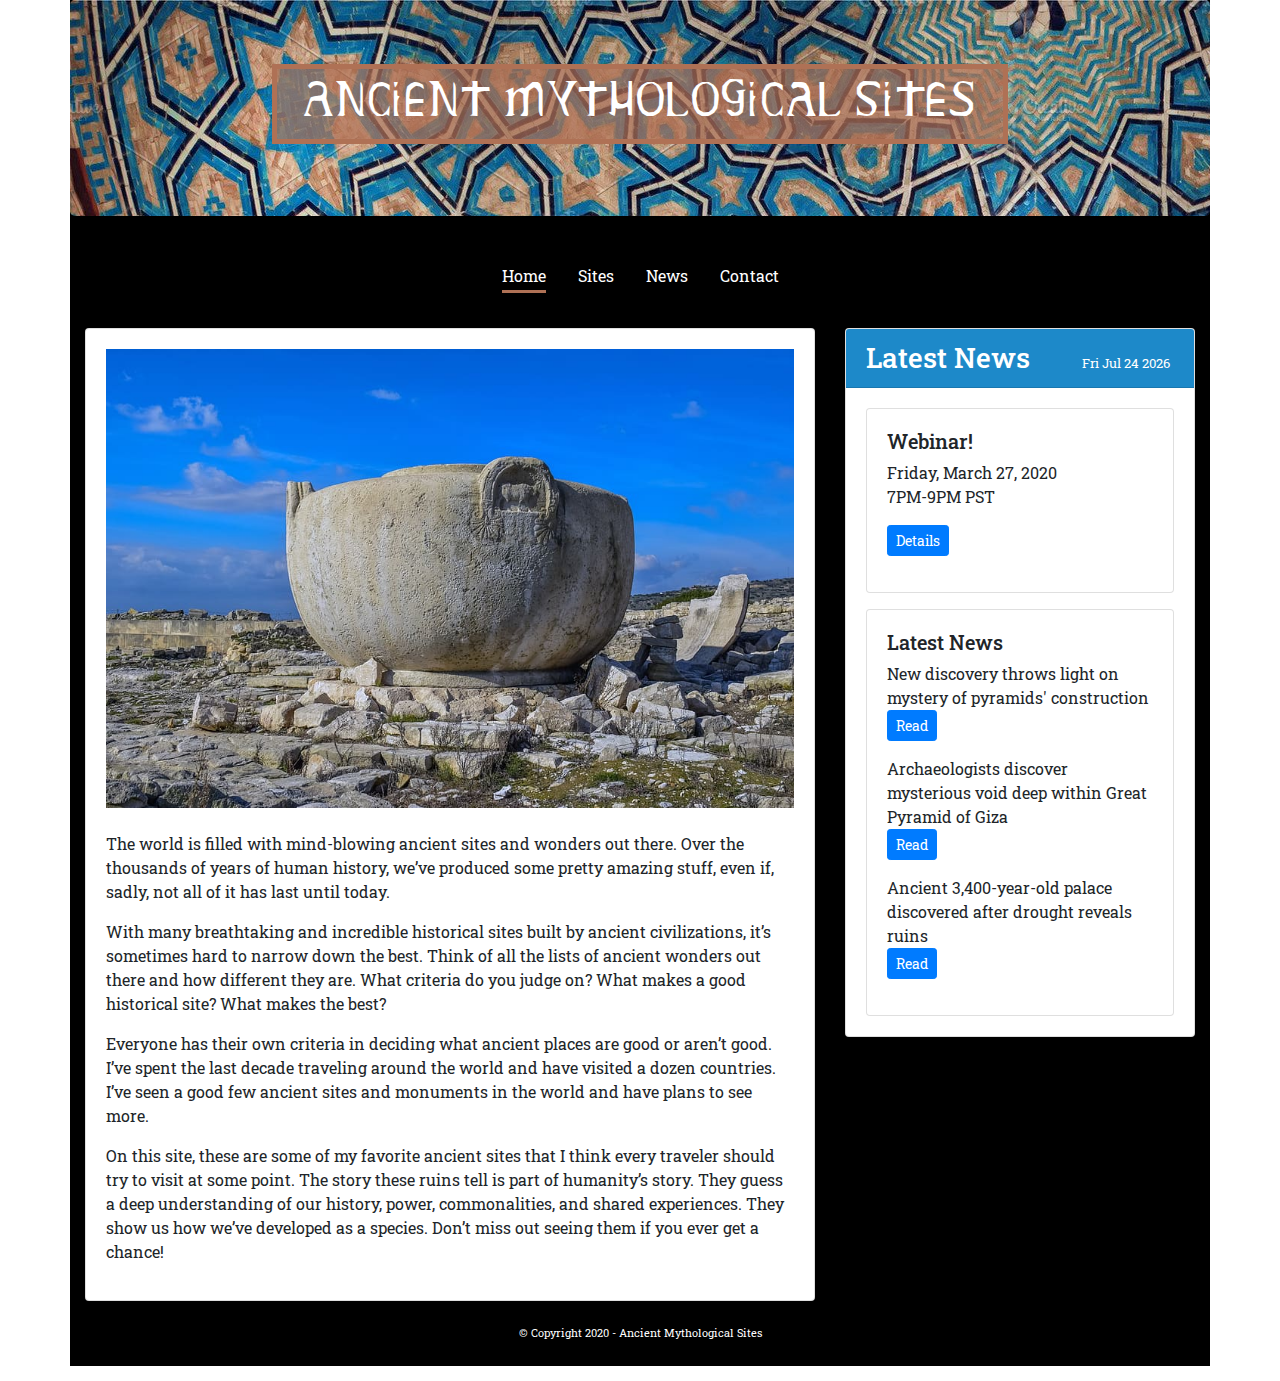
<file: index.html>
<!doctype html>
<html lang="en">
<head>
<!-- Required meta tags -->
<meta charset="utf-8">
<meta name="viewport" content="width=device-width, initial-scale=1, shrink-to-fit=no">

<!-- Bootstrap CSS -->
<link rel="stylesheet" href="https://stackpath.bootstrapcdn.com/bootstrap/4.4.1/css/bootstrap.min.css" integrity="sha384-Vkoo8x4CGsO3+Hhxv8T/Q5PaXtkKtu6ug5TOeNV6gBiFeWPGFN9MuhOf23Q9Ifjh" crossorigin="anonymous">
<link href="https://fonts.googleapis.com/css?family=Roboto|Roboto+Slab&display=swap" rel="stylesheet">
<link href="css/style.css" rel="stylesheet" type="text/css">
<title>Ancient Mythological Sites!</title>
</head>
<body id="home" onLoad="getUpdates()">


<header>
	<div class="container">
		<div class="row">
			<div class="col text-center jumbotron text-white">
			  <h3>Ancient Mythological Sites</h3>
			</div>
		</div>
	</div>
</header>

	
<!--<nav>
	<div class="container">
		<div class="row">
			<div class="col">
				<ul class="nav pb-4 justify-content-center">
					<li class="nav-item nav-link mx-2">
						<a class="text-white active" href="#">Home</a>
					</li>
					<li class="nav-item nav-link mx-2">
						<a class="text-white" href="sites.html">Sites</a>
					</li>
					<li class="nav-item nav-link mx-2">
						<a class="text-white" href="news.html">News</a>
					</li>
					<li class="nav-item nav-link mx-2">
						<a class="text-white" href="contact.html">Contact</a>
					</li>
				</ul>
			</div>
		</div>
	</div>
</nav>-->
	
<nav class="container navbar navbar-expand-md navbar-dark">
  <!-- Brand -->
  <!--<a class="navbar-brand" href="#">Navbar</a>-->

  <!-- Toggler/collapsibe Button -->
  <button style="background-color: rgba(175,113,85,1.00)" class="navbar-toggler mb-4" type="button" data-toggle="collapse" data-target="#collapsibleNavbar">
    <span class="navbar-toggler-icon"></span>
  </button>

  <!-- Navbar links -->
  <div class="nav justify-content-center pb-4 collapse navbar-collapse" id="collapsibleNavbar">
    <ul class="navbar-nav">
      	<li class="nav-item nav-link mx-2">
			<a class="text-white active" href="#">Home</a>
		</li>
		<li class="nav-item nav-link mx-2">
			<a class="text-white" href="sites.html">Sites</a>
		</li>
		<li class="nav-item nav-link mx-2">
			<a class="text-white" href="news.html">News</a>
		</li>
		<li class="nav-item nav-link mx-2">
			<a class="text-white" href="contact.html">Contact</a>
		</li>
    </ul>
  </div>
</nav>
	
	
<main>
	<div class="container">
		<div class="row">
			<div class="col col-lg-8">
				<div class="card">
					<div class="card-body">
						<img src="assets/pics/amathus-crater.jpg" class="img-fluid mb-4" alt="Amathus Crater">
						<p>
						The world is filled with mind-blowing ancient sites and wonders out there. Over the thousands of years of human history, we’ve produced some pretty amazing stuff, even if, sadly, not all of it has last until today.
						</p>
						<p>
						With many breathtaking and incredible historical sites built by ancient civilizations, it’s sometimes hard to narrow down the best. Think of all the lists of ancient wonders out there and how different they are. What criteria do you judge on? What makes a good historical site? What makes the best?
						</p>
						<p>
						Everyone has their own criteria in deciding what ancient places are good or aren’t good. I’ve spent the last decade traveling around the world and have visited a dozen countries. I’ve seen a good few ancient sites and monuments in the world and have plans to see more.
						</p>
						<p>
						On this site, these are some of my favorite ancient sites that I think every traveler should try to visit at some point. The story these ruins tell is part of humanity’s story. They guess a deep understanding of our history, power, commonalities, and shared experiences. They show us how we’ve developed as a species. Don’t miss out seeing them if you ever get a chance!
						</p>
					</div>
				</div>
			</div>
			<div class="col col-lg-4 mt-4 mt-md-0">
				<div class="card">
					<div class="card-header">
						<h3 class="d-inline">Latest News</h3>
						<span id="currentDate" class="ml-5"></span>
					</div>
					<div class="card-body">
						<div id="webinar" class="card card-body">
							<h5 id="web-title"></h5>
							<p>
								<span id="web-date"></span><br>
								<span id="web-time"></span>
							</p>
							<p>
								<a href="news.html#webcard" role="button" class="btn btn-sm btn-primary">Details</a>
							</p>
						</div>
						<div id="newshead" class="card card-body mt-3">
							<h5 id="news-title"></h5>
							<p>
							<span id="heading1"></span><br>
							<span><a href="news.html#heading1" role="button" class="btn btn-sm btn-primary">Read</a></span>
							</p>
							
							<p>
							<span id="heading2"></span><br>
							<span><a href="news.html#heading2" role="button" class="btn btn-sm btn-primary">Read</a></span>
							</p>
							
							<p>
							<span id="heading3"></span><br>
							<span><a href="news.html#heading3" role="button" class="btn btn-sm btn-primary">Read</a></span>
							</p>

						</div>
					</div>
				</div>
			</div>
		</div>
	</div>
</main>
	
<footer>
	<div class="container">
		<div class="row">
			<div class="col text-white text-center my-4">
				&copy; Copyright 2020 - Ancient Mythological Sites
			</div>
		</div>
	</div>
</footer>
	
<!-- Custom Javascript -->
<script src="js/news.json"></script>
<script src="js/script.js"></script>

<!-- Optional JavaScript -->
<!-- jQuery first, then Popper.js, then Bootstrap JS -->
<script src="https://code.jquery.com/jquery-3.4.1.slim.min.js" integrity="sha384-J6qa4849blE2+poT4WnyKhv5vZF5SrPo0iEjwBvKU7imGFAV0wwj1yYfoRSJoZ+n" crossorigin="anonymous"></script>
<script src="https://cdn.jsdelivr.net/npm/popper.js@1.16.0/dist/umd/popper.min.js" integrity="sha384-Q6E9RHvbIyZFJoft+2mJbHaEWldlvI9IOYy5n3zV9zzTtmI3UksdQRVvoxMfooAo" crossorigin="anonymous"></script>
<script src="https://stackpath.bootstrapcdn.com/bootstrap/4.4.1/js/bootstrap.min.js" integrity="sha384-wfSDF2E50Y2D1uUdj0O3uMBJnjuUD4Ih7YwaYd1iqfktj0Uod8GCExl3Og8ifwB6" crossorigin="anonymous"></script>
  </body>
</html>
</file>
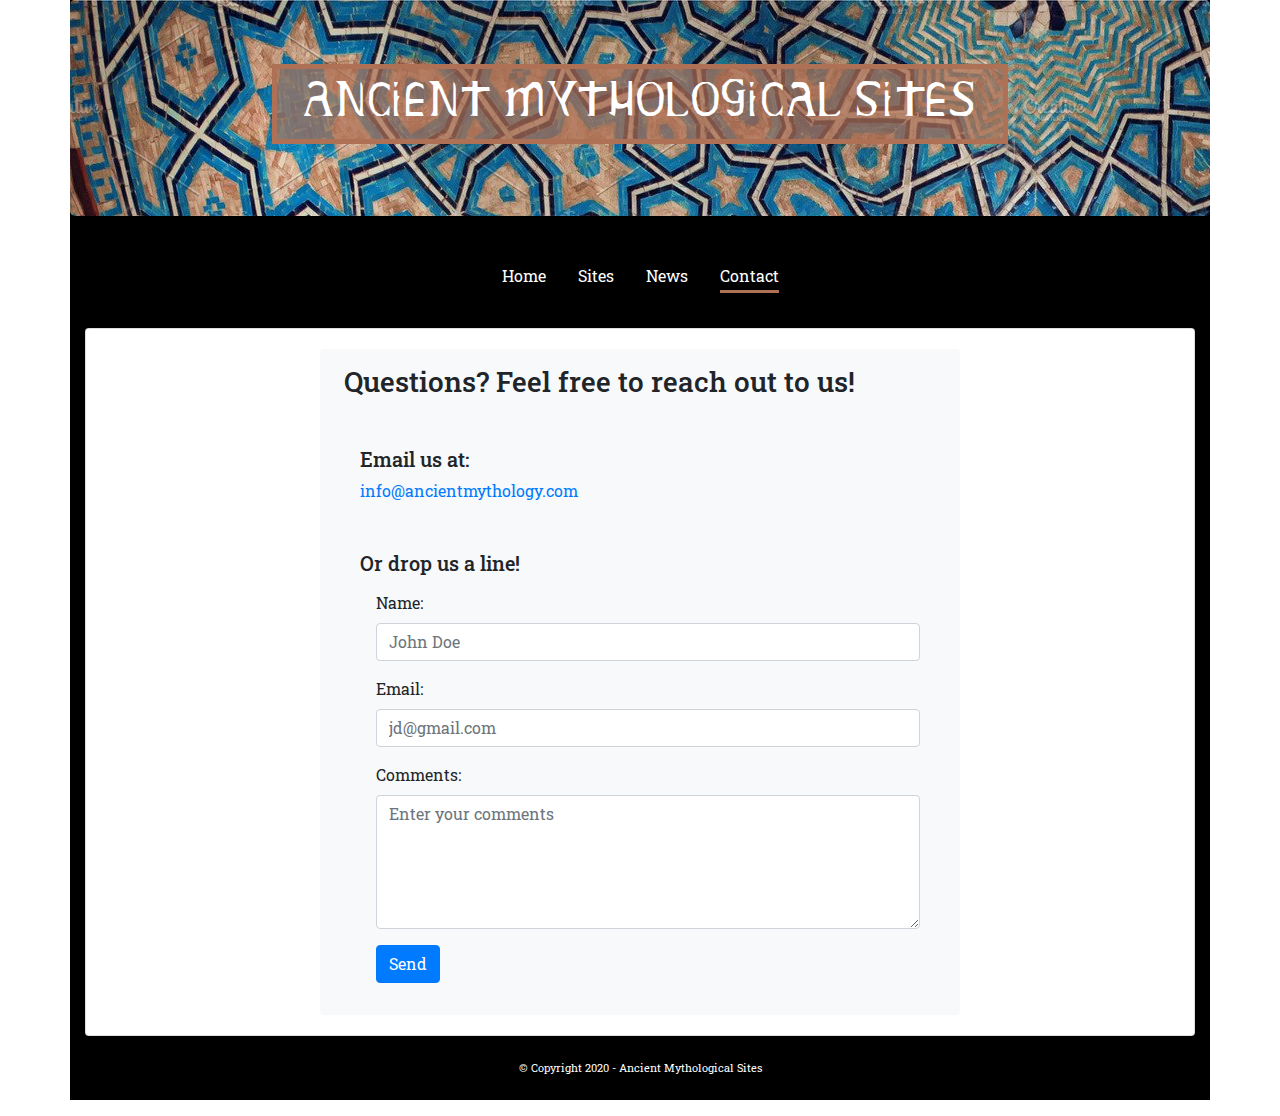
<file: contact.html>
<!doctype html>
<html lang="en">
<head>
<!-- Required meta tags -->
<meta charset="utf-8">
<meta name="viewport" content="width=device-width, initial-scale=1, shrink-to-fit=no">

<!-- Bootstrap CSS -->
<link rel="stylesheet" href="https://stackpath.bootstrapcdn.com/bootstrap/4.4.1/css/bootstrap.min.css" integrity="sha384-Vkoo8x4CGsO3+Hhxv8T/Q5PaXtkKtu6ug5TOeNV6gBiFeWPGFN9MuhOf23Q9Ifjh" crossorigin="anonymous">
<link href="https://fonts.googleapis.com/css?family=Roboto|Roboto+Slab&display=swap" rel="stylesheet">
<link href="css/style.css" rel="stylesheet" type="text/css">
<title>Ancient Mythological Sites!</title>
<script src="js/json.js"></script>
</head>
<body id="contact">


<header>
	<div class="container">
		<div class="row">
			<div class="col text-center jumbotron text-white">
			  <h3>Ancient Mythological Sites</h3>
			</div>
		</div>
	</div>
</header>

	
<!--<nav>
	<div class="container">
		<div class="row">
			<div class="col">
				<ul class="nav pb-4 justify-content-center">
					<li class="nav-item nav-link mx-2">
						<a class="text-white" href="index.html">Home</a>
					</li>
					<li class="nav-item nav-link mx-2">
						<a class="text-white active" href="#">Sites</a>
					</li>
					<li class="nav-item nav-link mx-2">
						<a class="text-white" href="news.html">News</a>
					</li>
					<li class="nav-item nav-link mx-2">
						<a class="text-white" href="contact.html">Contact</a>
					</li>
				</ul>
			</div>
		</div>
	</div>
</nav>-->
	
	
<nav class="container navbar navbar-expand-md navbar-dark">
  <!-- Brand -->
  <!--<a class="navbar-brand" href="#">Navbar</a>-->

  <!-- Toggler/collapsibe Button -->
  <button style="background-color: rgba(175,113,85,1.00)" class="navbar-toggler mb-4" type="button" data-toggle="collapse" data-target="#collapsibleNavbar">
    <span class="navbar-toggler-icon"></span>
  </button>

  <!-- Navbar links -->
  <div class="nav justify-content-center pb-4 collapse navbar-collapse" id="collapsibleNavbar">
    <ul class="navbar-nav">
      	<li class="nav-item nav-link mx-2">
			<a class="text-white" href="index.html">Home</a>
		</li>
   		<li class="nav-item nav-link mx-2">
			<a class="text-white" href="sites.html">Sites</a>
		</li>
      	<li class="nav-item nav-link mx-2">
			<a class="text-white" href="news.html">News</a>
		</li>
		<li class="nav-item nav-link mx-2">
			<a class="text-white active" href="#">Contact</a>
		</li>
    </ul>
  </div>
</nav>

	
	
<main>
	<div class="container">
		<div class="row">
			<div class="col">
				<div class="card">
					<div class="card-body">
						<div class="formwrap rounded bg-light mx-auto py-3 px-4">
							<h3>Questions? Feel free to reach out to us!</h3>
							<div class="my-5 ml-3">
								<h5>Email us at:</h5>
								<a href="mailto:info@ancientmythology.com">info@ancientmythology.com</a>
							</div>

							<form action="" class="ml-3">
								<h5>Or drop us a line!</h5>
								<div class="form-group">
								<label>Name:</label>
								<input type="text" name="name" id="name" class="d-block form-control" placeholder="John Doe">
								</div>
								<div class="form-group">
								<label>Email:</label>
								<input type="email" name="email" id="email" class="d-block form-control" placeholder="jd@gmail.com">
								</div>
								<div class="form-group">
								<label>Comments:</label>
								<textarea rows="5" class="d-block form-control" placeholder="Enter your comments"></textarea>
								</div>
								<div class="mr-4">
								<input type="submit" value="Send" class="btn btn-primary">
								</div>
							</form>
						</div>
					</div>
				</div>
			</div>
		</div>
	</div>
</main>
	
<footer>
	<div class="container">
		<div class="row">
			<div class="col text-white text-center my-4">
				&copy; Copyright 2020 - Ancient Mythological Sites
			</div>
		</div>
	</div>
</footer>


<!-- Optional JavaScript -->
<!-- jQuery first, then Popper.js, then Bootstrap JS -->
<script src="https://code.jquery.com/jquery-3.4.1.slim.min.js" integrity="sha384-J6qa4849blE2+poT4WnyKhv5vZF5SrPo0iEjwBvKU7imGFAV0wwj1yYfoRSJoZ+n" crossorigin="anonymous"></script>
<script src="https://cdn.jsdelivr.net/npm/popper.js@1.16.0/dist/umd/popper.min.js" integrity="sha384-Q6E9RHvbIyZFJoft+2mJbHaEWldlvI9IOYy5n3zV9zzTtmI3UksdQRVvoxMfooAo" crossorigin="anonymous"></script>
<script src="https://stackpath.bootstrapcdn.com/bootstrap/4.4.1/js/bootstrap.min.js" integrity="sha384-wfSDF2E50Y2D1uUdj0O3uMBJnjuUD4Ih7YwaYd1iqfktj0Uod8GCExl3Og8ifwB6" crossorigin="anonymous"></script>
  </body>
</html>
</file>
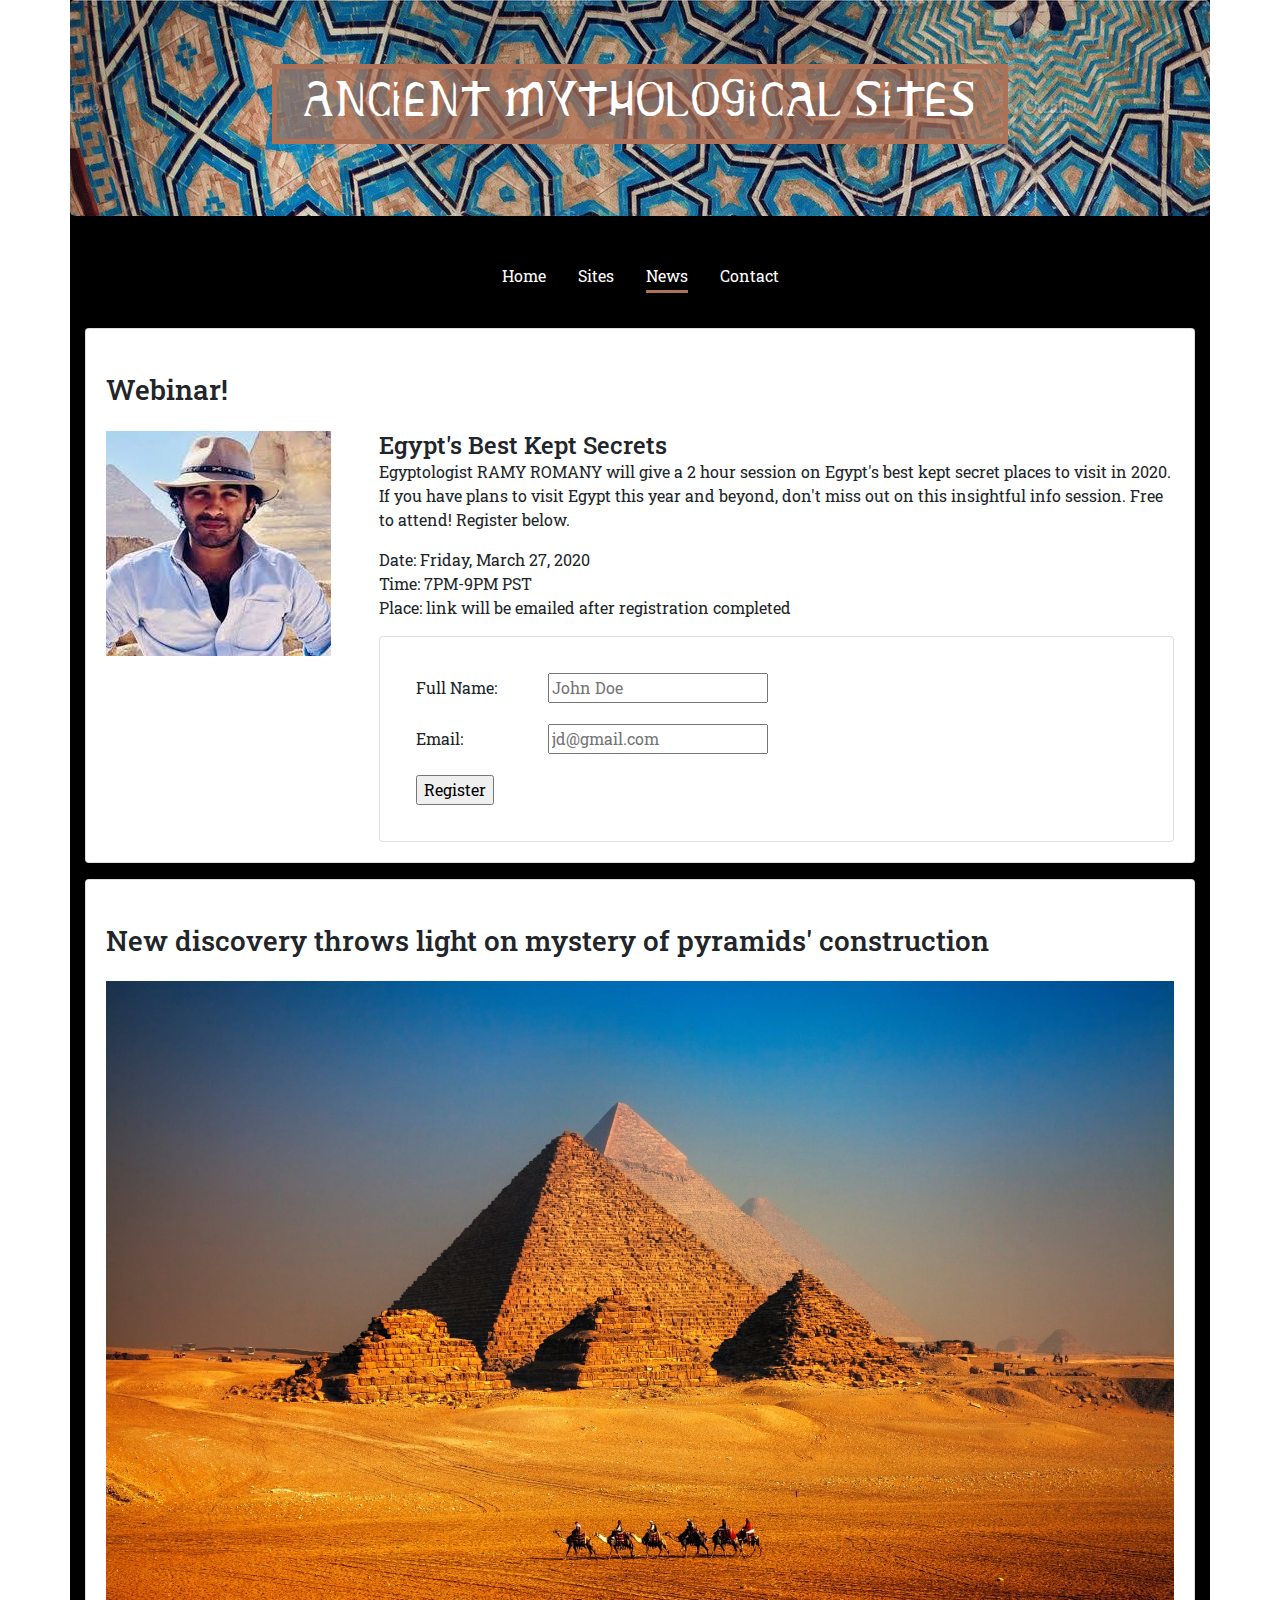
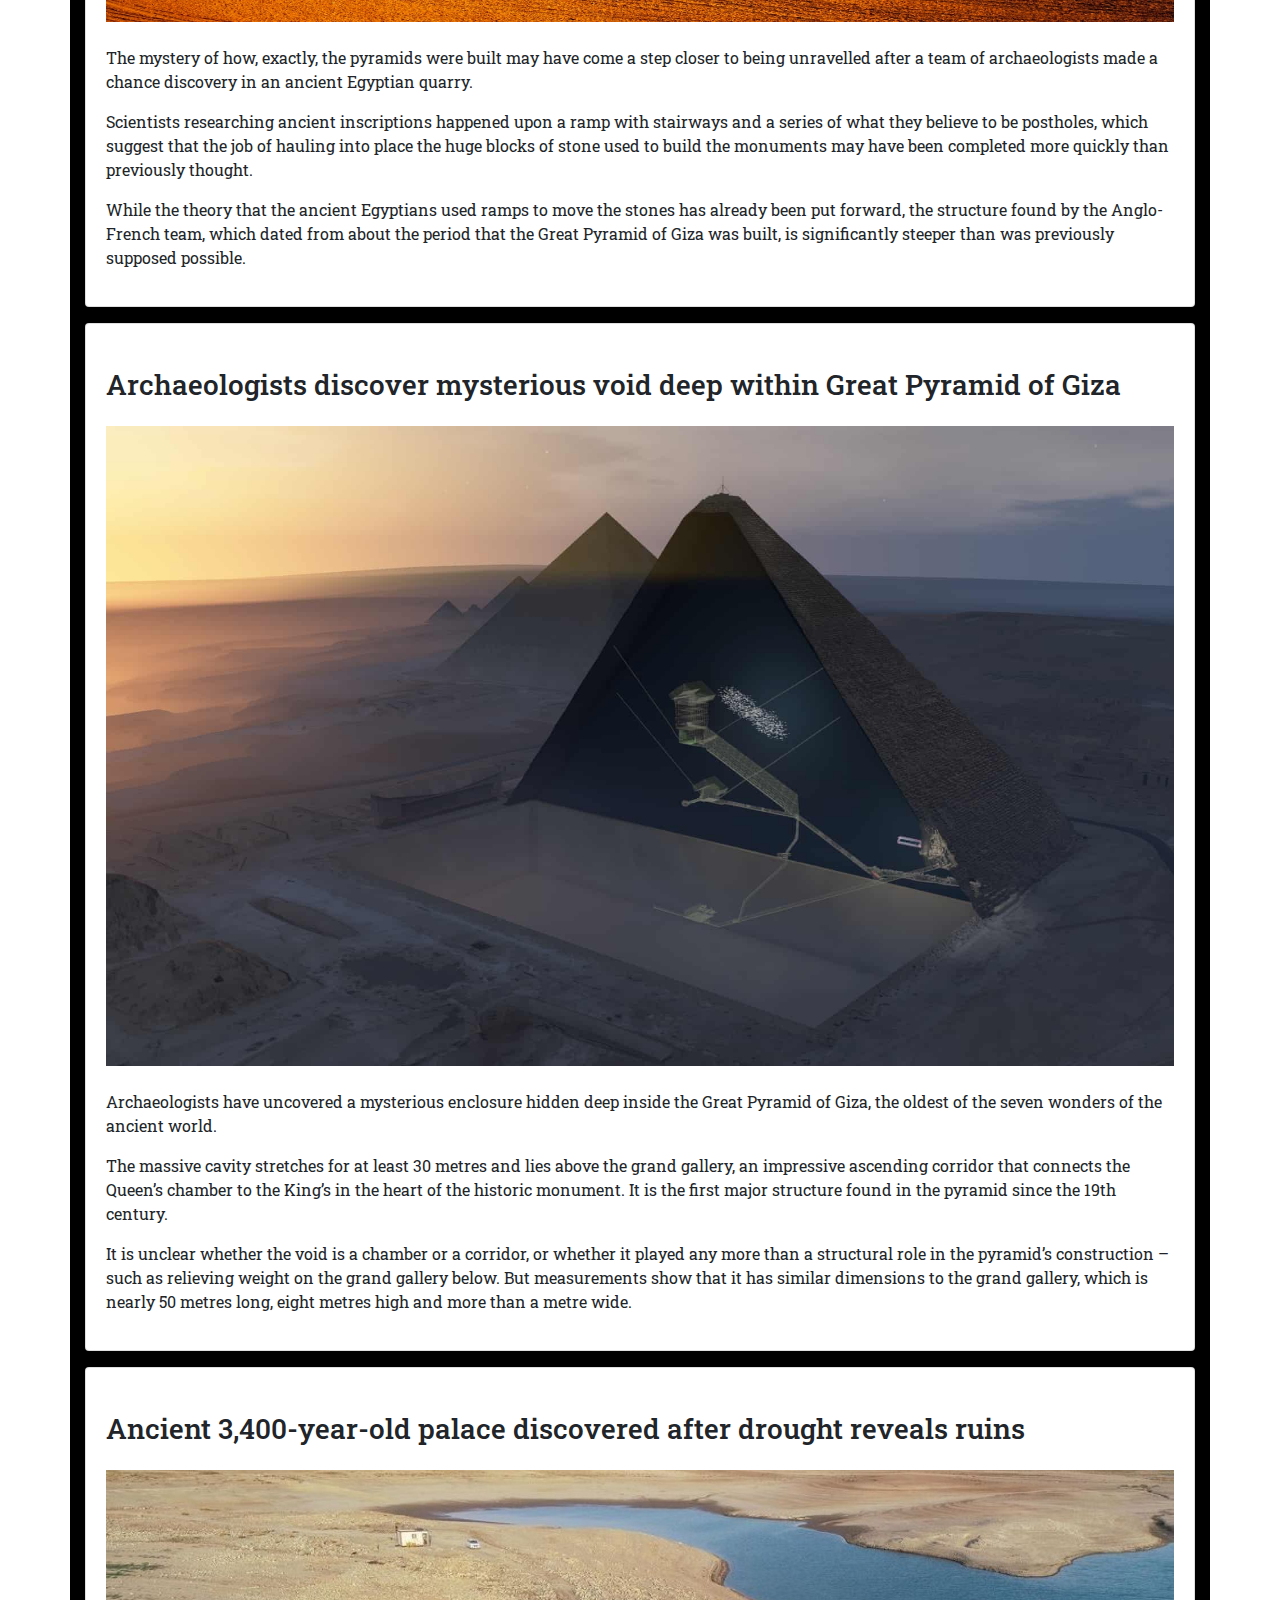
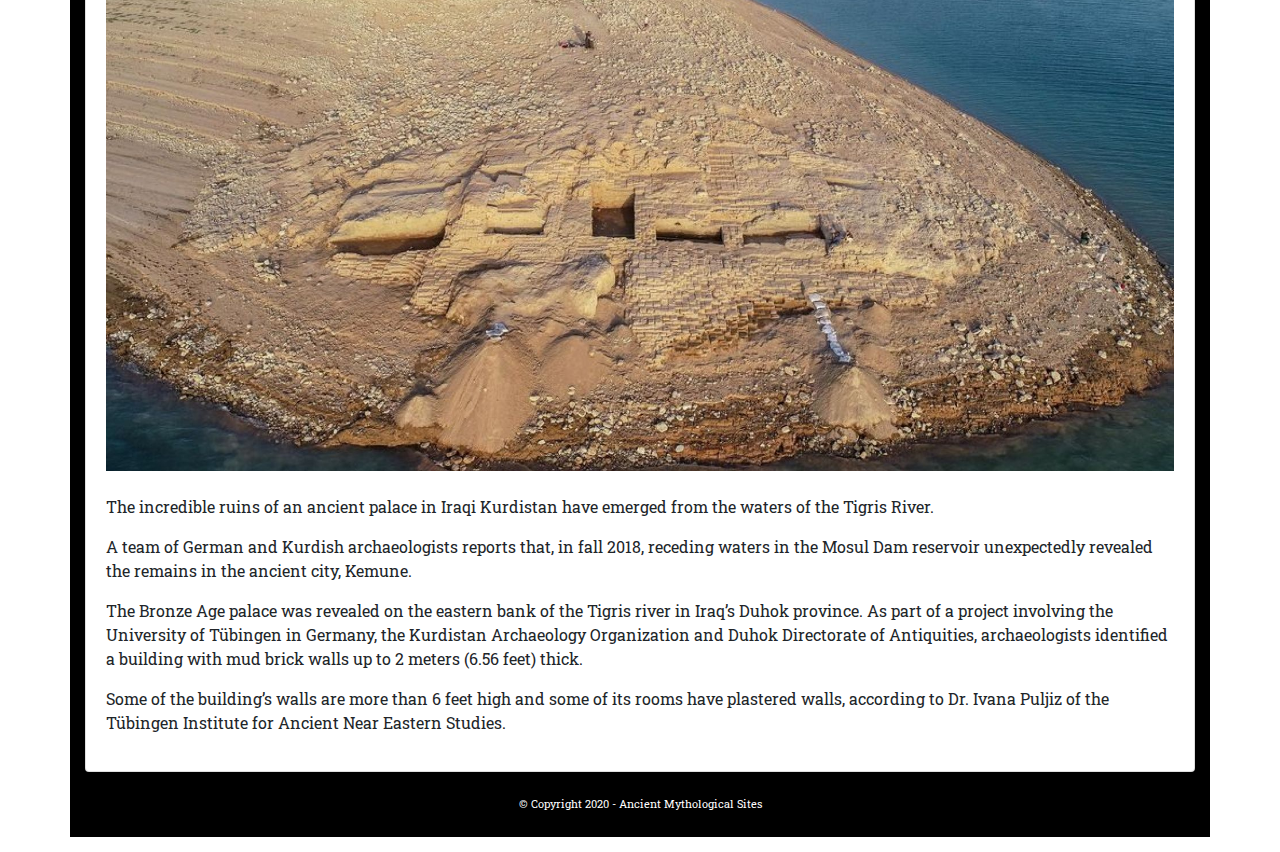
<file: news.html>
<!doctype html>
<html lang="en">
<head>
<!-- Required meta tags -->
<meta charset="utf-8">
<meta name="viewport" content="width=device-width, initial-scale=1, shrink-to-fit=no">

<!-- Bootstrap CSS -->
<link rel="stylesheet" href="https://stackpath.bootstrapcdn.com/bootstrap/4.4.1/css/bootstrap.min.css" integrity="sha384-Vkoo8x4CGsO3+Hhxv8T/Q5PaXtkKtu6ug5TOeNV6gBiFeWPGFN9MuhOf23Q9Ifjh" crossorigin="anonymous">
<link href="https://fonts.googleapis.com/css?family=Roboto|Roboto+Slab&display=swap" rel="stylesheet">
<link href="css/style.css" rel="stylesheet" type="text/css">
<title>Ancient Mythological Sites!</title>
</head>
<body id="news" onLoad="getNews()">


<header>
	<div class="container">
		<div class="row">
			<div class="col text-center jumbotron text-white">
			  	<h3 class="d-none d-md-block">Ancient Mythological Sites</h3>
				<h5 class="d-block d-md-none">Ancient Mythological Sites</h5>
			</div>
		</div>
	</div>
</header>

	
<!--<nav>
	<div class="container">
		<div class="row">
			<div class="col">
				<ul class="nav pb-4 justify-content-center">
					<li class="nav-item nav-link mx-2">
						<a class="text-white" href="index.html">Home</a>
					</li>
					<li class="nav-item nav-link mx-2">
						<a class="text-white" href="sites.html">Sites</a>
					</li>
					<li class="nav-item nav-link mx-2">
						<a class="text-white active" href="#">News</a>
					</li>
					<li class="nav-item nav-link mx-2">
						<a class="text-white" href="contact.html">Contact</a>
					</li>
				</ul>
			</div>
		</div>
	</div>
</nav>-->
	
<nav class="container navbar navbar-expand-md navbar-dark">
  <!-- Brand -->
  <!--<a class="navbar-brand" href="#">Navbar</a>-->

  <!-- Toggler/collapsibe Button -->
  <button style="background-color: rgba(175,113,85,1.00)" class="navbar-toggler mb-4" type="button" data-toggle="collapse" data-target="#collapsibleNavbar">
    <span class="navbar-toggler-icon"></span>
  </button>

  <!-- Navbar links -->
  <div class="nav justify-content-center pb-4 collapse navbar-collapse" id="collapsibleNavbar">
    <ul class="navbar-nav">
      	<li class="nav-item nav-link mx-2">
			<a class="text-white" href="index.html">Home</a>
		</li>
		<li class="nav-item nav-link mx-2">
			<a class="text-white" href="sites.html">Sites</a>
		</li>
		<li class="nav-item nav-link mx-2">
			<a class="text-white active" href="#">News</a>
		</li>
		<li class="nav-item nav-link mx-2">
			<a class="text-white" href="contact.html">Contact</a>
		</li>
    </ul>
  </div>
</nav>
	
	
<main>
	<div class="container">
		<div class="row mb-3">
			<div class="col">
				<div class="card">
					<div id="webcard" class="card-body">
						<h3 id="web-title" class="my-4"></h3>
						<div class="webinar">
							<div class="float-lg-left mr-lg-5">
								<img id="web-image">
							</div>
							<div class="mt-4 mt-lg-0">
								<p>
									<span id="desc-title" class="h4"></span><br>
									<span id="desc-para"></span>
								</p>
								<p>
									<ul class="list-unstyled">
									<li>Date: <span id="web-date"></span></li>
									<li>Time: <span id="web-time"></span></li>
									<li>Place: <span id="web-place"></span></li>
									</ul>
								</p>
								<div class="card mx-auto">
									<form action="" class="card-body">
										<div>
										<label>Full Name:</label>
										<input type="text" name="name" id="name" placeholder="John Doe">
										</div>
										<div>
										<label>Email:</label>
										<input type="email" name="email" id="email" placeholder="jd@gmail.com">
										</div>
										<div class="mr-4">
										<input type="submit" value="Register">
										</div>
									</form>
								</div>
							</div>
						</div>
					</div>
				</div>
			</div>
		</div>
		<div class="row mb-3">
			<div class="col">
				<div class="card">
					<div class="card-body">
						<h3 id="heading1" class="my-4"></h3>
						<img id="news1-image">
						<p id="p1-1">
						</p>
						<p id="p1-2">
						</p>
						<p id="p1-3">
						</p>
					</div>
				</div>
			</div>
		</div>
		<div class="row mb-3">
			<div class="col">
				<div class="card">
					<div class="card-body">
						<h3 id="heading2" class="my-4"></h3>
						<img id="news2-image">
						<p id="p2-1">
						</p>
						<p id="p2-2">
						</p>
						<p id="p2-3">
						</p>
					</div>
				</div>
			</div>
		</div>
		<div class="row">
			<div class="col">
				<div class="card">
					<div class="card-body">
						<h3 id="heading3" class="my-4"></h3>
						<img id="news3-image">
						<p id="p3-1">
						</p>
						<p id="p3-2">
						</p>
						<p id="p3-3">
						</p>
						<p id="p3-4">
						</p>
					</div>
				</div>
			</div>
		</div>
	</div>
</main>
	
<footer>
	<div class="container">
		<div class="row">
			<div class="col text-white text-center my-4">
				&copy; Copyright 2020 - Ancient Mythological Sites
			</div>
		</div>
	</div>
</footer>
	
<!-- Custom Javascript -->
<script src="js/news.json"></script>
<script src="js/script.js"></script>

<!-- Optional JavaScript -->
<!-- jQuery first, then Popper.js, then Bootstrap JS -->
<script src="https://code.jquery.com/jquery-3.4.1.slim.min.js" integrity="sha384-J6qa4849blE2+poT4WnyKhv5vZF5SrPo0iEjwBvKU7imGFAV0wwj1yYfoRSJoZ+n" crossorigin="anonymous"></script>
<script src="https://cdn.jsdelivr.net/npm/popper.js@1.16.0/dist/umd/popper.min.js" integrity="sha384-Q6E9RHvbIyZFJoft+2mJbHaEWldlvI9IOYy5n3zV9zzTtmI3UksdQRVvoxMfooAo" crossorigin="anonymous"></script>
<script src="https://stackpath.bootstrapcdn.com/bootstrap/4.4.1/js/bootstrap.min.js" integrity="sha384-wfSDF2E50Y2D1uUdj0O3uMBJnjuUD4Ih7YwaYd1iqfktj0Uod8GCExl3Og8ifwB6" crossorigin="anonymous"></script>
  </body>
</html>
</file>
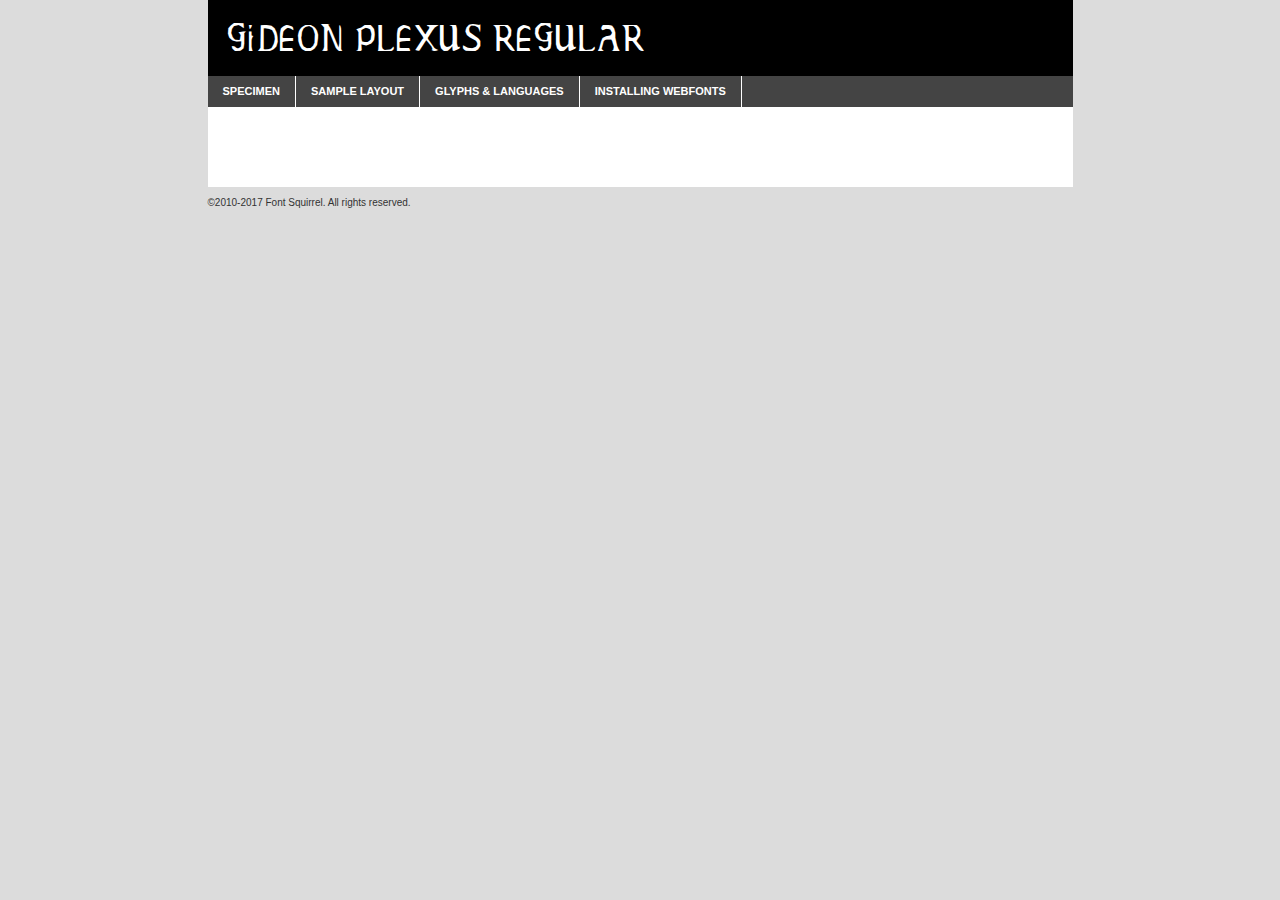
<file: assets/fonts/gideon-plexus/webfontkit/gideon_plexus-demo.html>
<!DOCTYPE html PUBLIC "-//W3C//DTD XHTML 1.0 Transitional//EN"
	"http://www.w3.org/TR/xhtml1/DTD/xhtml1-transitional.dtd">

<html xmlns="http://www.w3.org/1999/xhtml" xml:lang="en" lang="en">
<head>
	<meta http-equiv="Content-Type" content="text/html; charset=utf-8" />
	<script src="http://ajax.googleapis.com/ajax/libs/jquery/1.7.2/jquery.min.js" type="text/javascript" charset="utf-8"></script>
	<script type="text/javascript">
	(function($){$.fn.easyTabs=function(option){var param=jQuery.extend({fadeSpeed:"fast",defaultContent:1,activeClass:'active'},option);$(this).each(function(){var thisId="#"+this.id;if(param.defaultContent==''){param.defaultContent=1;}
	if(typeof param.defaultContent=="number")
	{var defaultTab=$(thisId+" .tabs li:eq("+(param.defaultContent-1)+") a").attr('href').substr(1);}else{var defaultTab=param.defaultContent;}
	$(thisId+" .tabs li a").each(function(){var tabToHide=$(this).attr('href').substr(1);$("#"+tabToHide).addClass('easytabs-tab-content');});hideAll();changeContent(defaultTab);function hideAll(){$(thisId+" .easytabs-tab-content").hide();}
	function changeContent(tabId){hideAll();$(thisId+" .tabs li").removeClass(param.activeClass);$(thisId+" .tabs li a[href=#"+tabId+"]").closest('li').addClass(param.activeClass);if(param.fadeSpeed!="none")
	{$(thisId+" #"+tabId).fadeIn(param.fadeSpeed);}else{$(thisId+" #"+tabId).show();}}
	$(thisId+" .tabs li").click(function(){var tabId=$(this).find('a').attr('href').substr(1);changeContent(tabId);return false;});});}})(jQuery);
	</script>
	<link rel="stylesheet" href="specimen_files/specimen_stylesheet.css" type="text/css" charset="utf-8" />
	<link rel="stylesheet" href="stylesheet.css" type="text/css" charset="utf-8" />

	<style type="text/css">
					body{
				font-family: 'gideon_plexusregular';
							}
		</style>

	<title>Gideon Plexus Regular Specimen</title>
	
	
	<script type="text/javascript" charset="utf-8">
		$(document).ready(function() {
			$('#container').easyTabs({defaultContent:1});
		});
	</script>
</head>

<body>
<div id="container">
	<div id="header">
		Gideon Plexus Regular	</div>
	<ul class="tabs">
		<li><a href="#specimen">Specimen</a></li>
		<li><a href="#layout">Sample Layout</a></li>
				<li><a href="#glyphs">Glyphs &amp; Languages</a></li>
		<li><a href="#installing">Installing Webfonts</a></li>
		
	</ul>
	
	<div id="main_content">

		
			<div id="specimen">
		
				<div class="section">
					<div class="grid12 firstcol">
						<div class="huge">AaBb</div>
					</div>
				</div>
		
				<div class="section">
					<div class="glyph_range">A&#x200B;B&#x200b;C&#x200b;D&#x200b;E&#x200b;F&#x200b;G&#x200b;H&#x200b;I&#x200b;J&#x200b;K&#x200b;L&#x200b;M&#x200b;N&#x200b;O&#x200b;P&#x200b;Q&#x200b;R&#x200b;S&#x200b;T&#x200b;U&#x200b;V&#x200b;W&#x200b;X&#x200b;Y&#x200b;Z&#x200b;a&#x200b;b&#x200b;c&#x200b;d&#x200b;e&#x200b;f&#x200b;g&#x200b;h&#x200b;i&#x200b;j&#x200b;k&#x200b;l&#x200b;m&#x200b;n&#x200b;o&#x200b;p&#x200b;q&#x200b;r&#x200b;s&#x200b;t&#x200b;u&#x200b;v&#x200b;w&#x200b;x&#x200b;y&#x200b;z&#x200b;1&#x200b;2&#x200b;3&#x200b;4&#x200b;5&#x200b;6&#x200b;7&#x200b;8&#x200b;9&#x200b;0&#x200b;&amp;&#x200b;.&#x200b;,&#x200b;?&#x200b;!&#x200b;&#64;&#x200b;(&#x200b;)&#x200b;#&#x200b;$&#x200b;%&#x200b;*&#x200b;+&#x200b;-&#x200b;=&#x200b;:&#x200b;;</div>
				</div>
				<div class="section">
					<div class="grid12 firstcol">
						<table class="sample_table">
							<tr><td>10</td><td class="size10">abcdefghijklmnopqrstuvwxyzABCDEFGHIJKLMNOPQRSTUVWXYZ0123456789abcdefghijklmnopqrstuvwxyzABCDEFGHIJKLMNOPQRSTUVWXYZ0123456789abcdefghijklmnopqrstuvwxyzABCDEFGHIJKLMNOPQRSTUVWXYZ</td></tr>
							<tr><td>11</td><td class="size11">abcdefghijklmnopqrstuvwxyzABCDEFGHIJKLMNOPQRSTUVWXYZ0123456789abcdefghijklmnopqrstuvwxyzABCDEFGHIJKLMNOPQRSTUVWXYZ0123456789abcdefghijklmnopqrstuvwxyzABCDEFGHIJKLMNOPQRSTUVWXYZ</td></tr>
							<tr><td>12</td><td class="size12">abcdefghijklmnopqrstuvwxyzABCDEFGHIJKLMNOPQRSTUVWXYZ0123456789abcdefghijklmnopqrstuvwxyzABCDEFGHIJKLMNOPQRSTUVWXYZ0123456789abcdefghijklmnopqrstuvwxyzABCDEFGHIJKLMNOPQRSTUVWXYZ</td></tr>
							<tr><td>13</td><td class="size13">abcdefghijklmnopqrstuvwxyzABCDEFGHIJKLMNOPQRSTUVWXYZ0123456789abcdefghijklmnopqrstuvwxyzABCDEFGHIJKLMNOPQRSTUVWXYZ0123456789abcdefghijklmnopqrstuvwxyzABCDEFGHIJKLMNOPQRSTUVWXYZ</td></tr>
							<tr><td>14</td><td class="size14">abcdefghijklmnopqrstuvwxyzABCDEFGHIJKLMNOPQRSTUVWXYZ0123456789abcdefghijklmnopqrstuvwxyzABCDEFGHIJKLMNOPQRSTUVWXYZ0123456789abcdefghijklmnopqrstuvwxyzABCDEFGHIJKLMNOPQRSTUVWXYZ</td></tr>
							<tr><td>16</td><td class="size16">abcdefghijklmnopqrstuvwxyzABCDEFGHIJKLMNOPQRSTUVWXYZ0123456789abcdefghijklmnopqrstuvwxyzABCDEFGHIJKLMNOPQRSTUVWXYZ</td></tr>
							<tr><td>18</td><td class="size18">abcdefghijklmnopqrstuvwxyzABCDEFGHIJKLMNOPQRSTUVWXYZ0123456789abcdefghijklmnopqrstuvwxyzABCDEFGHIJKLMNOPQRSTUVWXYZ</td></tr>
							<tr><td>20</td><td class="size20">abcdefghijklmnopqrstuvwxyzABCDEFGHIJKLMNOPQRSTUVWXYZ0123456789abcdefghijklmnopqrstuvwxyzABCDEFGHIJKLMNOPQRSTUVWXYZ</td></tr>
							<tr><td>24</td><td class="size24">abcdefghijklmnopqrstuvwxyzABCDEFGHIJKLMNOPQRSTUVWXYZ0123456789abcdefghijklmnopqrstuvwxyzABCDEFGHIJKLMNOPQRSTUVWXYZ</td></tr>
							<tr><td>30</td><td class="size30">abcdefghijklmnopqrstuvwxyzABCDEFGHIJKLMNOPQRSTUVWXYZ0123456789abcdefghijklmnopqrstuvwxyzABCDEFGHIJKLMNOPQRSTUVWXYZ</td></tr>
							<tr><td>36</td><td class="size36">abcdefghijklmnopqrstuvwxyzABCDEFGHIJKLMNOPQRSTUVWXYZ0123456789abcdefghijklmnopqrstuvwxyzABCDEFGHIJKLMNOPQRSTUVWXYZ</td></tr>
							<tr><td>48</td><td class="size48">abcdefghijklmnopqrstuvwxyzABCDEFGHIJKLMNOPQRSTUVWXYZ0123456789abcdefghijklmnopqrstuvwxyzABCDEFGHIJKLMNOPQRSTUVWXYZ</td></tr>
							<tr><td>60</td><td class="size60">abcdefghijklmnopqrstuvwxyzABCDEFGHIJKLMNOPQRSTUVWXYZ0123456789abcdefghijklmnopqrstuvwxyzABCDEFGHIJKLMNOPQRSTUVWXYZ</td></tr>
							<tr><td>72</td><td class="size72">abcdefghijklmnopqrstuvwxyzABCDEFGHIJKLMNOPQRSTUVWXYZ0123456789abcdefghijklmnopqrstuvwxyzABCDEFGHIJKLMNOPQRSTUVWXYZ</td></tr>
							<tr><td>90</td><td class="size90">abcdefghijklmnopqrstuvwxyzABCDEFGHIJKLMNOPQRSTUVWXYZ0123456789abcdefghijklmnopqrstuvwxyzABCDEFGHIJKLMNOPQRSTUVWXYZ</td></tr>
						</table>
				
					</div>
			
				</div>
		
		
		
								<div class="section" id="bodycomparison">


										<div id="xheight">
				<div class="fontbody">&#x25FC;&#x25FC;&#x25FC;&#x25FC;&#x25FC;&#x25FC;&#x25FC;&#x25FC;&#x25FC;&#x25FC;&#x25FC;&#x25FC;&#x25FC;&#x25FC;&#x25FC;&#x25FC;&#x25FC;&#x25FC;&#x25FC;&#x25FC;&#x25FC;&#x25FC;&#x25FC;&#x25FC;&#x25FC;&#x25FC;&#x25FC;&#x25FC;&#x25FC;&#x25FC;&#x25FC;&#x25FC;&#x25FC;&#x25FC;&#x25FC;&#x25FC;&#x25FC;&#x25FC;&#x25FC;&#x25FC;&#x25FC;&#x25FC;&#x25FC;&#x25FC;&#x25FC;&#x25FC;&#x25FC;&#x25FC;&#x25FC;&#x25FC;&#x25FC;&#x25FC;&#x25FC;&#x25FC;&#x25FC;&#x25FC;&#x25FC;&#x25FC;&#x25FC;&#x25FC;&#x25FC;&#x25FC;&#x25FC;&#x25FC;&#x25FC;&#x25FC;&#x25FC;&#x25FC;&#x25FC;&#x25FC;&#x25FC;&#x25FC;&#x25FC;&#x25FC;&#x25FC;&#x25FC;&#x25FC;&#x25FC;&#x25FC;&#x25FC;&#x25FC;&#x25FC;&#x25FC;&#x25FC;&#x25FC;&#x25FC;&#x25FC;&#x25FC;&#x25FC;&#x25FC;&#x25FC;&#x25FC;&#x25FC;&#x25FC;&#x25FC;&#x25FC;&#x25FC;&#x25FC;&#x25FC;body</div><div class="arialbody">body</div><div class="verdanabody">body</div><div class="georgiabody">body</div></div>
										<div class="fontbody" style="z-index:1">
											body<span>Gideon Plexus Regular</span>
										</div>
										<div class="arialbody" style="z-index:1">
											body<span>Arial</span>
										</div>
										<div class="verdanabody" style="z-index:1">
											body<span>Verdana</span>
										</div>
										<div class="georgiabody" style="z-index:1">
											body<span>Georgia</span>
										</div>



								</div>
		
		
				<div class="section psample psample_row1" id="">
					
					<div class="grid2 firstcol">
						<p class="size10"><span>10.</span>Aenean lacinia bibendum nulla sed consectetur. Fusce dapibus, tellus ac cursus commodo, tortor mauris condimentum nibh, ut fermentum massa justo sit amet risus. Nullam id dolor id nibh ultricies vehicula ut id elit. Cum sociis natoque penatibus et magnis dis parturient montes, nascetur ridiculus mus. Nulla vitae elit libero, a pharetra augue.</p>
			
					</div>
					<div class="grid3">
						<p class="size11"><span>11.</span>Aenean lacinia bibendum nulla sed consectetur. Fusce dapibus, tellus ac cursus commodo, tortor mauris condimentum nibh, ut fermentum massa justo sit amet risus. Nullam id dolor id nibh ultricies vehicula ut id elit. Cum sociis natoque penatibus et magnis dis parturient montes, nascetur ridiculus mus. Nulla vitae elit libero, a pharetra augue.</p>
			
					</div>
					<div class="grid3">
						<p class="size12"><span>12.</span>Aenean lacinia bibendum nulla sed consectetur. Fusce dapibus, tellus ac cursus commodo, tortor mauris condimentum nibh, ut fermentum massa justo sit amet risus. Nullam id dolor id nibh ultricies vehicula ut id elit. Cum sociis natoque penatibus et magnis dis parturient montes, nascetur ridiculus mus. Nulla vitae elit libero, a pharetra augue.</p>
			
					</div>
					<div class="grid4">
						<p class="size13"><span>13.</span>Aenean lacinia bibendum nulla sed consectetur. Fusce dapibus, tellus ac cursus commodo, tortor mauris condimentum nibh, ut fermentum massa justo sit amet risus. Nullam id dolor id nibh ultricies vehicula ut id elit. Cum sociis natoque penatibus et magnis dis parturient montes, nascetur ridiculus mus. Nulla vitae elit libero, a pharetra augue.</p>
			
					</div>
					<div class="white_blend"></div>
					
				</div>
				<div class="section psample psample_row2" id="">
					<div class="grid3 firstcol">
						<p class="size14"><span>14.</span>Aenean lacinia bibendum nulla sed consectetur. Fusce dapibus, tellus ac cursus commodo, tortor mauris condimentum nibh, ut fermentum massa justo sit amet risus. Nullam id dolor id nibh ultricies vehicula ut id elit. Cum sociis natoque penatibus et magnis dis parturient montes, nascetur ridiculus mus. Nulla vitae elit libero, a pharetra augue.</p>
			
					</div>
					<div class="grid4">
						<p class="size16"><span>16.</span>Aenean lacinia bibendum nulla sed consectetur. Fusce dapibus, tellus ac cursus commodo, tortor mauris condimentum nibh, ut fermentum massa justo sit amet risus. Nullam id dolor id nibh ultricies vehicula ut id elit. Cum sociis natoque penatibus et magnis dis parturient montes, nascetur ridiculus mus. Nulla vitae elit libero, a pharetra augue.</p>
			
					</div>
					<div class="grid5">
						<p class="size18"><span>18.</span>Aenean lacinia bibendum nulla sed consectetur. Fusce dapibus, tellus ac cursus commodo, tortor mauris condimentum nibh, ut fermentum massa justo sit amet risus. Nullam id dolor id nibh ultricies vehicula ut id elit. Cum sociis natoque penatibus et magnis dis parturient montes, nascetur ridiculus mus. Nulla vitae elit libero, a pharetra augue.</p>
			
					</div>

					<div class="white_blend"></div>

				</div>
				
				<div class="section psample psample_row3" id="">
					<div class="grid5 firstcol">
						<p class="size20"><span>20.</span>Aenean lacinia bibendum nulla sed consectetur. Fusce dapibus, tellus ac cursus commodo, tortor mauris condimentum nibh, ut fermentum massa justo sit amet risus. Nullam id dolor id nibh ultricies vehicula ut id elit. Cum sociis natoque penatibus et magnis dis parturient montes, nascetur ridiculus mus. Nulla vitae elit libero, a pharetra augue.</p>
					</div>
					<div class="grid7">
						<p class="size24"><span>24.</span>Aenean lacinia bibendum nulla sed consectetur. Fusce dapibus, tellus ac cursus commodo, tortor mauris condimentum nibh, ut fermentum massa justo sit amet risus. Nullam id dolor id nibh ultricies vehicula ut id elit. Cum sociis natoque penatibus et magnis dis parturient montes, nascetur ridiculus mus. Nulla vitae elit libero, a pharetra augue.</p>
					</div>
					
					<div class="white_blend"></div>
					
				</div>
				
				<div class="section psample psample_row4" id="">
					<div class="grid12 firstcol">
						<p class="size30"><span>30.</span>Aenean lacinia bibendum nulla sed consectetur. Fusce dapibus, tellus ac cursus commodo, tortor mauris condimentum nibh, ut fermentum massa justo sit amet risus. Nullam id dolor id nibh ultricies vehicula ut id elit. Cum sociis natoque penatibus et magnis dis parturient montes, nascetur ridiculus mus. Nulla vitae elit libero, a pharetra augue.</p>
					</div>
					<div class="white_blend"></div>
					
				</div>
				
				
				
				<div class="section psample psample_row1 fullreverse">
					<div class="grid2 firstcol">
						<p class="size10"><span>10.</span>Aenean lacinia bibendum nulla sed consectetur. Fusce dapibus, tellus ac cursus commodo, tortor mauris condimentum nibh, ut fermentum massa justo sit amet risus. Nullam id dolor id nibh ultricies vehicula ut id elit. Cum sociis natoque penatibus et magnis dis parturient montes, nascetur ridiculus mus. Nulla vitae elit libero, a pharetra augue.</p>
			
					</div>
					<div class="grid3">
						<p class="size11"><span>11.</span>Aenean lacinia bibendum nulla sed consectetur. Fusce dapibus, tellus ac cursus commodo, tortor mauris condimentum nibh, ut fermentum massa justo sit amet risus. Nullam id dolor id nibh ultricies vehicula ut id elit. Cum sociis natoque penatibus et magnis dis parturient montes, nascetur ridiculus mus. Nulla vitae elit libero, a pharetra augue.</p>
			
					</div>
					<div class="grid3">
						<p class="size12"><span>12.</span>Aenean lacinia bibendum nulla sed consectetur. Fusce dapibus, tellus ac cursus commodo, tortor mauris condimentum nibh, ut fermentum massa justo sit amet risus. Nullam id dolor id nibh ultricies vehicula ut id elit. Cum sociis natoque penatibus et magnis dis parturient montes, nascetur ridiculus mus. Nulla vitae elit libero, a pharetra augue.</p>
			
					</div>
					<div class="grid4">
						<p class="size13"><span>13.</span>Aenean lacinia bibendum nulla sed consectetur. Fusce dapibus, tellus ac cursus commodo, tortor mauris condimentum nibh, ut fermentum massa justo sit amet risus. Nullam id dolor id nibh ultricies vehicula ut id elit. Cum sociis natoque penatibus et magnis dis parturient montes, nascetur ridiculus mus. Nulla vitae elit libero, a pharetra augue.</p>
			
					</div>
					<div class="black_blend"></div>
					
				</div>
				
				<div class="section psample psample_row2 fullreverse">
					<div class="grid3 firstcol">
						<p class="size14"><span>14.</span>Aenean lacinia bibendum nulla sed consectetur. Fusce dapibus, tellus ac cursus commodo, tortor mauris condimentum nibh, ut fermentum massa justo sit amet risus. Nullam id dolor id nibh ultricies vehicula ut id elit. Cum sociis natoque penatibus et magnis dis parturient montes, nascetur ridiculus mus. Nulla vitae elit libero, a pharetra augue.</p>
			
					</div>
					<div class="grid4">
						<p class="size16"><span>16.</span>Aenean lacinia bibendum nulla sed consectetur. Fusce dapibus, tellus ac cursus commodo, tortor mauris condimentum nibh, ut fermentum massa justo sit amet risus. Nullam id dolor id nibh ultricies vehicula ut id elit. Cum sociis natoque penatibus et magnis dis parturient montes, nascetur ridiculus mus. Nulla vitae elit libero, a pharetra augue.</p>
			
					</div>
					<div class="grid5">
						<p class="size18"><span>18.</span>Aenean lacinia bibendum nulla sed consectetur. Fusce dapibus, tellus ac cursus commodo, tortor mauris condimentum nibh, ut fermentum massa justo sit amet risus. Nullam id dolor id nibh ultricies vehicula ut id elit. Cum sociis natoque penatibus et magnis dis parturient montes, nascetur ridiculus mus. Nulla vitae elit libero, a pharetra augue.</p>
			
					</div>
					<div class="black_blend"></div>

				</div>
				
				<div class="section psample fullreverse psample_row3" id="">
					<div class="grid5 firstcol">
						<p class="size20"><span>20.</span>Aenean lacinia bibendum nulla sed consectetur. Fusce dapibus, tellus ac cursus commodo, tortor mauris condimentum nibh, ut fermentum massa justo sit amet risus. Nullam id dolor id nibh ultricies vehicula ut id elit. Cum sociis natoque penatibus et magnis dis parturient montes, nascetur ridiculus mus. Nulla vitae elit libero, a pharetra augue.</p>
					</div>
					<div class="grid7">
						<p class="size24"><span>24.</span>Aenean lacinia bibendum nulla sed consectetur. Fusce dapibus, tellus ac cursus commodo, tortor mauris condimentum nibh, ut fermentum massa justo sit amet risus. Nullam id dolor id nibh ultricies vehicula ut id elit. Cum sociis natoque penatibus et magnis dis parturient montes, nascetur ridiculus mus. Nulla vitae elit libero, a pharetra augue.</p>
					</div>
					
					<div class="black_blend"></div>
					
				</div>
				
				<div class="section psample fullreverse psample_row4" id="" style="border-bottom: 20px #000 solid;">
					<div class="grid12 firstcol">
						<p class="size30"><span>30.</span>Aenean lacinia bibendum nulla sed consectetur. Fusce dapibus, tellus ac cursus commodo, tortor mauris condimentum nibh, ut fermentum massa justo sit amet risus. Nullam id dolor id nibh ultricies vehicula ut id elit. Cum sociis natoque penatibus et magnis dis parturient montes, nascetur ridiculus mus. Nulla vitae elit libero, a pharetra augue.</p>
					</div>
					<div class="black_blend"></div>
					
				</div>
				
				
				
				
			</div>
			
			<div id="layout">
				
				<div class="section">
					
					<div class="grid12 firstcol">
						<h1>Lorem Ipsum Dolor</h1>
						<h2>Etiam porta sem malesuada magna mollis euismod</h2>
						
						<p class="byline">By <a href="#link">Aenean Lacinia</a></p>
					</div>
				</div>
				<div class="section">
					<div class="grid8 firstcol">
						<p class="large">Donec sed odio dui. Morbi leo risus, porta ac consectetur ac, vestibulum at eros. Fusce dapibus, tellus ac cursus commodo, tortor mauris condimentum nibh, ut fermentum massa justo sit amet risus. </p>

						
						<h3>Pellentesque ornare sem</h3>

						<p>Maecenas sed diam eget risus varius blandit sit amet non magna. Maecenas faucibus mollis interdum. Donec ullamcorper nulla non metus auctor fringilla. Nullam id dolor id nibh ultricies vehicula ut id elit. Nullam id dolor id nibh ultricies vehicula ut id elit. </p>

						<p>Aenean eu leo quam. Pellentesque ornare sem lacinia quam venenatis vestibulum. Lorem ipsum dolor sit amet, consectetur adipiscing elit. Cum sociis natoque penatibus et magnis dis parturient montes, nascetur ridiculus mus. </p>

						<p>Nulla vitae elit libero, a pharetra augue. Praesent commodo cursus magna, vel scelerisque nisl consectetur et. Aenean lacinia bibendum nulla sed consectetur. </p>

						<p>Nullam quis risus eget urna mollis ornare vel eu leo. Nullam quis risus eget urna mollis ornare vel eu leo. Maecenas sed diam eget risus varius blandit sit amet non magna. Donec ullamcorper nulla non metus auctor fringilla. </p>

						<h3>Cras mattis consectetur</h3>

						<p>Aenean eu leo quam. Pellentesque ornare sem lacinia quam venenatis vestibulum. Aenean lacinia bibendum nulla sed consectetur. Integer posuere erat a ante venenatis dapibus posuere velit aliquet. Cras mattis consectetur purus sit amet fermentum. </p>

						<p>Nullam id dolor id nibh ultricies vehicula ut id elit. Nullam quis risus eget urna mollis ornare vel eu leo. Cras mattis consectetur purus sit amet fermentum.</p>
					</div>
					
					<div class="grid4 sidebar">
						
						<div class="box reverse">
							<p class="last">Nullam quis risus eget urna mollis ornare vel eu leo. Donec ullamcorper nulla non metus auctor fringilla. Cras mattis consectetur purus sit amet fermentum. Sed posuere consectetur est at lobortis. Lorem ipsum dolor sit amet, consectetur adipiscing elit. </p>
						</div>
						
						<p class="caption">Maecenas sed diam eget risus varius.</p>

						<p>Vestibulum id ligula porta felis euismod semper. Integer posuere erat a ante venenatis dapibus posuere velit aliquet. Vestibulum id ligula porta felis euismod semper. Sed posuere consectetur est at lobortis. Maecenas sed diam eget risus varius blandit sit amet non magna. Fusce dapibus, tellus ac cursus commodo, tortor mauris condimentum nibh, ut fermentum massa justo sit amet risus. </p>

					

						<p>Duis mollis, est non commodo luctus, nisi erat porttitor ligula, eget lacinia odio sem nec elit. Aenean lacinia bibendum nulla sed consectetur. Vivamus sagittis lacus vel augue laoreet rutrum faucibus dolor auctor. Aenean lacinia bibendum nulla sed consectetur. Nullam quis risus eget urna mollis ornare vel eu leo. </p>

						<p>Praesent commodo cursus magna, vel scelerisque nisl consectetur et. Donec ullamcorper nulla non metus auctor fringilla. Maecenas faucibus mollis interdum. Fusce dapibus, tellus ac cursus commodo, tortor mauris condimentum nibh, ut fermentum massa justo sit amet risus. </p>

					</div>
				</div>
				
			</div>


			



		<div id="glyphs">
			<div class="section">
				<div class="grid12 firstcol">
			
				<h1>Language Support</h1>
				<p>The subset of Gideon Plexus Regular in this kit supports the following languages:<br />
			
					Albanian, Basque, Breton, Chamorro, Danish, Dutch, English, Faroese, Finnish, French, Frisian, Galician, German, Icelandic, Italian, Malagasy, Norwegian, Portuguese, Spanish, Alsatian, Aragonese, Arapaho, Arrernte, Asturian, Aymara, Bislama, Cebuano, Corsican, Fijian, French_creole, Genoese, Gilbertese, Greenlandic, Haitian_creole, Hiligaynon, Hmong, Hopi, Ibanag, Iloko_ilokano, Indonesian, Interglossa_glosa, Interlingua, Irish_gaelic, Jerriais, Lojban, Lombard, Luxembourgeois, Manx, Mohawk, Norfolk_pitcairnese, Occitan, Oromo, Pangasinan, Papiamento, Piedmontese, Potawatomi, Rhaeto-romance, Romansh, Rotokas, Sami_lule, Samoan, Sardinian, Scots_gaelic, Seychelles_creole, Shona, Sicilian, Somali, Southern_ndebele, Swahili, Swati_swazi, Tagalog_filipino_pilipino, Tetum, Tok_pisin, Uyghur_latinized, Volapuk, Walloon, Warlpiri, Xhosa, Yapese, Zulu, Latinbasic, Ubasic, Demo				</p>
				<h1>Glyph Chart</h1>
				<p>The subset of Gideon Plexus Regular in this kit includes all the glyphs listed below. Unicode entities are included above each glyph to help you insert individual characters into your layout.</p>
				<div id="glyph_chart">
			
																				 <div><p>&amp;#13;</p>&#13;</div>
																				 <div><p>&amp;#32;</p>&#32;</div>
																				 <div><p>&amp;#33;</p>&#33;</div>
																				 <div><p>&amp;#34;</p>&#34;</div>
																				 <div><p>&amp;#35;</p>&#35;</div>
																				 <div><p>&amp;#36;</p>&#36;</div>
																				 <div><p>&amp;#37;</p>&#37;</div>
																				 <div><p>&amp;#38;</p>&#38;</div>
																				 <div><p>&amp;#39;</p>&#39;</div>
																				 <div><p>&amp;#40;</p>&#40;</div>
																				 <div><p>&amp;#41;</p>&#41;</div>
																				 <div><p>&amp;#42;</p>&#42;</div>
																				 <div><p>&amp;#43;</p>&#43;</div>
																				 <div><p>&amp;#44;</p>&#44;</div>
																				 <div><p>&amp;#45;</p>&#45;</div>
																				 <div><p>&amp;#46;</p>&#46;</div>
																				 <div><p>&amp;#47;</p>&#47;</div>
																				 <div><p>&amp;#48;</p>&#48;</div>
																				 <div><p>&amp;#49;</p>&#49;</div>
																				 <div><p>&amp;#50;</p>&#50;</div>
																				 <div><p>&amp;#51;</p>&#51;</div>
																				 <div><p>&amp;#52;</p>&#52;</div>
																				 <div><p>&amp;#53;</p>&#53;</div>
																				 <div><p>&amp;#54;</p>&#54;</div>
																				 <div><p>&amp;#55;</p>&#55;</div>
																				 <div><p>&amp;#56;</p>&#56;</div>
																				 <div><p>&amp;#57;</p>&#57;</div>
																				 <div><p>&amp;#58;</p>&#58;</div>
																				 <div><p>&amp;#59;</p>&#59;</div>
																				 <div><p>&amp;#60;</p>&#60;</div>
																				 <div><p>&amp;#61;</p>&#61;</div>
																				 <div><p>&amp;#62;</p>&#62;</div>
																				 <div><p>&amp;#63;</p>&#63;</div>
																				 <div><p>&amp;#64;</p>&#64;</div>
																				 <div><p>&amp;#65;</p>&#65;</div>
																				 <div><p>&amp;#66;</p>&#66;</div>
																				 <div><p>&amp;#67;</p>&#67;</div>
																				 <div><p>&amp;#68;</p>&#68;</div>
																				 <div><p>&amp;#69;</p>&#69;</div>
																				 <div><p>&amp;#70;</p>&#70;</div>
																				 <div><p>&amp;#71;</p>&#71;</div>
																				 <div><p>&amp;#72;</p>&#72;</div>
																				 <div><p>&amp;#73;</p>&#73;</div>
																				 <div><p>&amp;#74;</p>&#74;</div>
																				 <div><p>&amp;#75;</p>&#75;</div>
																				 <div><p>&amp;#76;</p>&#76;</div>
																				 <div><p>&amp;#77;</p>&#77;</div>
																				 <div><p>&amp;#78;</p>&#78;</div>
																				 <div><p>&amp;#79;</p>&#79;</div>
																				 <div><p>&amp;#80;</p>&#80;</div>
																				 <div><p>&amp;#81;</p>&#81;</div>
																				 <div><p>&amp;#82;</p>&#82;</div>
																				 <div><p>&amp;#83;</p>&#83;</div>
																				 <div><p>&amp;#84;</p>&#84;</div>
																				 <div><p>&amp;#85;</p>&#85;</div>
																				 <div><p>&amp;#86;</p>&#86;</div>
																				 <div><p>&amp;#87;</p>&#87;</div>
																				 <div><p>&amp;#88;</p>&#88;</div>
																				 <div><p>&amp;#89;</p>&#89;</div>
																				 <div><p>&amp;#90;</p>&#90;</div>
																				 <div><p>&amp;#91;</p>&#91;</div>
																				 <div><p>&amp;#92;</p>&#92;</div>
																				 <div><p>&amp;#93;</p>&#93;</div>
																				 <div><p>&amp;#94;</p>&#94;</div>
																				 <div><p>&amp;#95;</p>&#95;</div>
																				 <div><p>&amp;#96;</p>&#96;</div>
																				 <div><p>&amp;#97;</p>&#97;</div>
																				 <div><p>&amp;#98;</p>&#98;</div>
																				 <div><p>&amp;#99;</p>&#99;</div>
																				 <div><p>&amp;#100;</p>&#100;</div>
																				 <div><p>&amp;#101;</p>&#101;</div>
																				 <div><p>&amp;#102;</p>&#102;</div>
																				 <div><p>&amp;#103;</p>&#103;</div>
																				 <div><p>&amp;#104;</p>&#104;</div>
																				 <div><p>&amp;#105;</p>&#105;</div>
																				 <div><p>&amp;#106;</p>&#106;</div>
																				 <div><p>&amp;#107;</p>&#107;</div>
																				 <div><p>&amp;#108;</p>&#108;</div>
																				 <div><p>&amp;#109;</p>&#109;</div>
																				 <div><p>&amp;#110;</p>&#110;</div>
																				 <div><p>&amp;#111;</p>&#111;</div>
																				 <div><p>&amp;#112;</p>&#112;</div>
																				 <div><p>&amp;#113;</p>&#113;</div>
																				 <div><p>&amp;#114;</p>&#114;</div>
																				 <div><p>&amp;#115;</p>&#115;</div>
																				 <div><p>&amp;#116;</p>&#116;</div>
																				 <div><p>&amp;#117;</p>&#117;</div>
																				 <div><p>&amp;#118;</p>&#118;</div>
																				 <div><p>&amp;#119;</p>&#119;</div>
																				 <div><p>&amp;#120;</p>&#120;</div>
																				 <div><p>&amp;#121;</p>&#121;</div>
																				 <div><p>&amp;#122;</p>&#122;</div>
																				 <div><p>&amp;#123;</p>&#123;</div>
																				 <div><p>&amp;#124;</p>&#124;</div>
																				 <div><p>&amp;#125;</p>&#125;</div>
																				 <div><p>&amp;#126;</p>&#126;</div>
																				 <div><p>&amp;#160;</p>&#160;</div>
																				 <div><p>&amp;#161;</p>&#161;</div>
																				 <div><p>&amp;#162;</p>&#162;</div>
																				 <div><p>&amp;#163;</p>&#163;</div>
																				 <div><p>&amp;#165;</p>&#165;</div>
																				 <div><p>&amp;#166;</p>&#166;</div>
																				 <div><p>&amp;#167;</p>&#167;</div>
																				 <div><p>&amp;#168;</p>&#168;</div>
																				 <div><p>&amp;#169;</p>&#169;</div>
																				 <div><p>&amp;#170;</p>&#170;</div>
																				 <div><p>&amp;#171;</p>&#171;</div>
																				 <div><p>&amp;#172;</p>&#172;</div>
																				 <div><p>&amp;#173;</p>&#173;</div>
																				 <div><p>&amp;#174;</p>&#174;</div>
																				 <div><p>&amp;#175;</p>&#175;</div>
																				 <div><p>&amp;#176;</p>&#176;</div>
																				 <div><p>&amp;#177;</p>&#177;</div>
																				 <div><p>&amp;#178;</p>&#178;</div>
																				 <div><p>&amp;#179;</p>&#179;</div>
																				 <div><p>&amp;#180;</p>&#180;</div>
																				 <div><p>&amp;#181;</p>&#181;</div>
																				 <div><p>&amp;#182;</p>&#182;</div>
																				 <div><p>&amp;#183;</p>&#183;</div>
																				 <div><p>&amp;#184;</p>&#184;</div>
																				 <div><p>&amp;#185;</p>&#185;</div>
																				 <div><p>&amp;#186;</p>&#186;</div>
																				 <div><p>&amp;#187;</p>&#187;</div>
																				 <div><p>&amp;#188;</p>&#188;</div>
																				 <div><p>&amp;#189;</p>&#189;</div>
																				 <div><p>&amp;#190;</p>&#190;</div>
																				 <div><p>&amp;#191;</p>&#191;</div>
																				 <div><p>&amp;#192;</p>&#192;</div>
																				 <div><p>&amp;#193;</p>&#193;</div>
																				 <div><p>&amp;#194;</p>&#194;</div>
																				 <div><p>&amp;#195;</p>&#195;</div>
																				 <div><p>&amp;#196;</p>&#196;</div>
																				 <div><p>&amp;#197;</p>&#197;</div>
																				 <div><p>&amp;#198;</p>&#198;</div>
																				 <div><p>&amp;#199;</p>&#199;</div>
																				 <div><p>&amp;#200;</p>&#200;</div>
																				 <div><p>&amp;#201;</p>&#201;</div>
																				 <div><p>&amp;#202;</p>&#202;</div>
																				 <div><p>&amp;#203;</p>&#203;</div>
																				 <div><p>&amp;#204;</p>&#204;</div>
																				 <div><p>&amp;#205;</p>&#205;</div>
																				 <div><p>&amp;#206;</p>&#206;</div>
																				 <div><p>&amp;#207;</p>&#207;</div>
																				 <div><p>&amp;#208;</p>&#208;</div>
																				 <div><p>&amp;#209;</p>&#209;</div>
																				 <div><p>&amp;#210;</p>&#210;</div>
																				 <div><p>&amp;#211;</p>&#211;</div>
																				 <div><p>&amp;#212;</p>&#212;</div>
																				 <div><p>&amp;#213;</p>&#213;</div>
																				 <div><p>&amp;#214;</p>&#214;</div>
																				 <div><p>&amp;#215;</p>&#215;</div>
																				 <div><p>&amp;#216;</p>&#216;</div>
																				 <div><p>&amp;#217;</p>&#217;</div>
																				 <div><p>&amp;#218;</p>&#218;</div>
																				 <div><p>&amp;#219;</p>&#219;</div>
																				 <div><p>&amp;#220;</p>&#220;</div>
																				 <div><p>&amp;#221;</p>&#221;</div>
																				 <div><p>&amp;#222;</p>&#222;</div>
																				 <div><p>&amp;#223;</p>&#223;</div>
																				 <div><p>&amp;#224;</p>&#224;</div>
																				 <div><p>&amp;#225;</p>&#225;</div>
																				 <div><p>&amp;#226;</p>&#226;</div>
																				 <div><p>&amp;#227;</p>&#227;</div>
																				 <div><p>&amp;#228;</p>&#228;</div>
																				 <div><p>&amp;#229;</p>&#229;</div>
																				 <div><p>&amp;#230;</p>&#230;</div>
																				 <div><p>&amp;#231;</p>&#231;</div>
																				 <div><p>&amp;#232;</p>&#232;</div>
																				 <div><p>&amp;#233;</p>&#233;</div>
																				 <div><p>&amp;#234;</p>&#234;</div>
																				 <div><p>&amp;#235;</p>&#235;</div>
																				 <div><p>&amp;#236;</p>&#236;</div>
																				 <div><p>&amp;#237;</p>&#237;</div>
																				 <div><p>&amp;#238;</p>&#238;</div>
																				 <div><p>&amp;#239;</p>&#239;</div>
																				 <div><p>&amp;#240;</p>&#240;</div>
																				 <div><p>&amp;#241;</p>&#241;</div>
																				 <div><p>&amp;#242;</p>&#242;</div>
																				 <div><p>&amp;#243;</p>&#243;</div>
																				 <div><p>&amp;#244;</p>&#244;</div>
																				 <div><p>&amp;#245;</p>&#245;</div>
																				 <div><p>&amp;#246;</p>&#246;</div>
																				 <div><p>&amp;#247;</p>&#247;</div>
																				 <div><p>&amp;#248;</p>&#248;</div>
																				 <div><p>&amp;#249;</p>&#249;</div>
																				 <div><p>&amp;#250;</p>&#250;</div>
																				 <div><p>&amp;#251;</p>&#251;</div>
																				 <div><p>&amp;#252;</p>&#252;</div>
																				 <div><p>&amp;#253;</p>&#253;</div>
																				 <div><p>&amp;#254;</p>&#254;</div>
																				 <div><p>&amp;#255;</p>&#255;</div>
																				 <div><p>&amp;#338;</p>&#338;</div>
																				 <div><p>&amp;#339;</p>&#339;</div>
																				 <div><p>&amp;#376;</p>&#376;</div>
																				 <div><p>&amp;#710;</p>&#710;</div>
																				 <div><p>&amp;#732;</p>&#732;</div>
																				 <div><p>&amp;#8192;</p>&#8192;</div>
																				 <div><p>&amp;#8193;</p>&#8193;</div>
																				 <div><p>&amp;#8194;</p>&#8194;</div>
																				 <div><p>&amp;#8195;</p>&#8195;</div>
																				 <div><p>&amp;#8196;</p>&#8196;</div>
																				 <div><p>&amp;#8197;</p>&#8197;</div>
																				 <div><p>&amp;#8198;</p>&#8198;</div>
																				 <div><p>&amp;#8199;</p>&#8199;</div>
																				 <div><p>&amp;#8200;</p>&#8200;</div>
																				 <div><p>&amp;#8201;</p>&#8201;</div>
																				 <div><p>&amp;#8202;</p>&#8202;</div>
																				 <div><p>&amp;#8208;</p>&#8208;</div>
																				 <div><p>&amp;#8209;</p>&#8209;</div>
																				 <div><p>&amp;#8210;</p>&#8210;</div>
																				 <div><p>&amp;#8211;</p>&#8211;</div>
																				 <div><p>&amp;#8212;</p>&#8212;</div>
																				 <div><p>&amp;#8216;</p>&#8216;</div>
																				 <div><p>&amp;#8217;</p>&#8217;</div>
																				 <div><p>&amp;#8218;</p>&#8218;</div>
																				 <div><p>&amp;#8220;</p>&#8220;</div>
																				 <div><p>&amp;#8221;</p>&#8221;</div>
																				 <div><p>&amp;#8222;</p>&#8222;</div>
																				 <div><p>&amp;#8226;</p>&#8226;</div>
																				 <div><p>&amp;#8230;</p>&#8230;</div>
																				 <div><p>&amp;#8239;</p>&#8239;</div>
																				 <div><p>&amp;#8249;</p>&#8249;</div>
																				 <div><p>&amp;#8250;</p>&#8250;</div>
																				 <div><p>&amp;#8287;</p>&#8287;</div>
																				 <div><p>&amp;#8364;</p>&#8364;</div>
																				 <div><p>&amp;#8482;</p>&#8482;</div>
																				 <div><p>&amp;#9724;</p>&#9724;</div>
																				 <div><p>&amp;#64257;</p>&#64257;</div>
																				 <div><p>&amp;#64258;</p>&#64258;</div>
																																						</div>	
				</div>
		
		
			</div>
		</div>
		
		
		<div id="specs">
			
		</div>
	
		<div id="installing">
			<div class="section">
				<div class="grid7 firstcol">
					<h1>Installing Webfonts</h1>
					
					<p>Webfonts are supported by all major browser platforms but not all in the same way. There are currently four different font formats that must be included in order to target all browsers. This includes TTF, WOFF, EOT and SVG.</p>
					
					<h2>1. Upload your webfonts</h2>
					<p>You must upload your webfont kit to your website. They should be in or near the same directory as your CSS files.</p>
					
					<h2>2. Include the webfont stylesheet</h2>
					<p>A special CSS @font-face declaration helps the various browsers select the appropriate font it needs without causing you a bunch of headaches. Learn more about this syntax by reading the <a href="https://www.fontspring.com/blog/further-hardening-of-the-bulletproof-syntax">Fontspring blog post</a> about it. The code for it is as follows:</p>


<code>
@font-face{ 
	font-family: 'MyWebFont';
	src: url('WebFont.eot');
	src: url('WebFont.eot?#iefix') format('embedded-opentype'),
	     url('WebFont.woff') format('woff'),
	     url('WebFont.ttf') format('truetype'),
	     url('WebFont.svg#webfont') format('svg');
}
</code>

	<p>We've already gone ahead and generated the code for you. All you have to do is link to the stylesheet in your HTML, like this:</p>
	<code>&lt;link rel=&quot;stylesheet&quot; href=&quot;stylesheet.css&quot; type=&quot;text/css&quot; charset=&quot;utf-8&quot; /&gt;</code>

					<h2>3. Modify your own stylesheet</h2>
					<p>To take advantage of your new fonts, you must tell your stylesheet to use them. Look at the original @font-face declaration above and find the property called "font-family." The name linked there will be what you use to reference the font. Prepend that webfont name to the font stack in the "font-family" property, inside the selector you want to change. For example:</p>
<code>p { font-family: 'WebFont', Arial, sans-serif; }</code>

<h2>4. Test</h2>
<p>Getting webfonts to work cross-browser <em>can</em> be tricky. Use the information in the sidebar to help you if you find that fonts aren't loading in a particular browser.</p>
				</div>
				
				<div class="grid5 sidebar">
					<div class="box">
						<h2>Troubleshooting<br />Font-Face Problems</h2>
						<p>Having trouble getting your webfonts to load in your new website? Here are some tips to sort out what might be the problem.</p>

						<h3>Fonts not showing in any browser</h3>

						<p>This sounds like you need to work on the plumbing. You either did not upload the fonts to the correct directory, or you did not link the fonts properly in the CSS. If you've confirmed that all this is correct and you still have a problem, take a look at your .htaccess file and see if requests are getting intercepted.</p>

						<h3>Fonts not loading in iPhone or iPad</h3>

						<p>The most common problem here is that you are serving the fonts from an IIS server. IIS refuses to serve files that have unknown MIME types. If that is the case, you must set the MIME type for SVG to "image/svg+xml" in the server settings. Follow these instructions from Microsoft if you need help.</p>

						<h3>Fonts not loading in Firefox</h3>

						<p>The primary reason for this failure? You are still using a version Firefox older than 3.5. So upgrade already! If that isn't it, then you are very likely serving fonts from a different domain. Firefox requires that all font assets be served from the same domain. Lastly it is possible that you need to add WOFF to your list of MIME types (if you are serving via IIS.)</p>

						<h3>Fonts not loading in IE</h3>

						<p>Are you looking at Internet Explorer on an actual Windows machine or are you cheating by using a service like Adobe BrowserLab? Many of these screenshot services do not render @font-face for IE. Best to test it on a real machine.</p>

						<h3>Fonts not loading in IE9</h3>

						<p>IE9, like Firefox, requires that fonts be served from the same domain as the website. Make sure that is the case.</p>
					</div>
				</div>
			</div>
			
		</div>
	
	</div>
	<div id="footer">
		<p>&copy;2010-2017 Font Squirrel. All rights reserved.</p>
	</div>
</div>
</body>
</html>
</file>
<file: css/style.css>
@charset "UTF-8";

/* FONTS */
@font-face {
	font-family: 'gideon_plexusregular';
    src: url('../assets/fonts/gideon-plexus/webfontkit/gideon_plexus-webfont.woff2') format('woff2'),
         url('../assets/fonts/gideon-plexus/webfontkit/gideon_plexus-webfont.woff') format('woff');
    font-weight: normal;
    font-style: normal;
}

body {
	font-family: 'Roboto Slab', serif;
}


.jumbotron {
	background-image: url("../assets/pics/texture.jpg");
}

.container {
	background-color: #000;
}

header h3, header h5 {
	max-width: 46rem;
	min-height: 5rem;
	margin-left: auto;
	margin-right: auto;
	border: solid rgba(175,113,85,1.0) thick;
	background-color:rgba(175,113,85,.70);
	font-family: 'gideon_plexusregular';
	font-size: 3rem;
}

header h5 {
	min-width: 15rem;
	font-size: 2rem;
}

main .container .col {
	min-height: 20rem;
	min-width: 20rem;
}

.container .r1c1 {
	background-image:url("../assets/pics/angkorwat.jpg");
	background-size: cover;
}

.container .r1c2 {
	background-image:url("../assets/pics/Machu-Picchu.jpg");
	background-size: cover;
}

.container .r1c3 {
	background-image:url("../assets/pics/Pyramid.jpg");
	background-size: cover;
}

.container .r2c1 {
	background-image:url("../assets/pics/Colosseum.jpg");
	background-size: cover;
}

.container .r2c2 {
	background-image:url("../assets/pics/easter_island.jpg");
	background-size: cover;
}

.container .r2c3 {
	background-image:url("../assets/pics/Great_Wall_of_China.jpg");
	background-size: cover;
}

.container .r3c1 {
	background-image:url("../assets/pics/Parthenon.jpg");
	background-size: cover;
}

.container .r3c2 {
	background-image:url("../assets/pics/Stonehenge.jpg");
	background-size: cover;
}

.container .r3c3 {
	background-image:url("../assets/pics/Taj_Mahal.jpg");
	background-size: cover;
}

nav .active {
	border-bottom: solid medium rgba(175,113,85,1.00);
	padding-bottom:0.25rem;
}

nav a:hover {
	text-decoration: none;
	border-top: solid medium rgba(29,137,201,1.00);
	padding-top:0.10rem;
}

#home .col-lg-4 .card > .card-header {
	background-color:rgba(29,137,201,1.00);
	color: #fff;
}

#home .col-lg-4 .card > .card-header span {
	font-size: 0.8rem;
}

#news form label {
	width: 8rem;
}
#news form div, #contact form div {
	margin: 1rem;
}

#contact .formwrap {
	max-width: 40rem;
}

footer {
	height: 5rem;
	font-size: 0.7rem;
}
</file>
<file: assets/fonts/gideon-plexus/webfontkit/stylesheet.css>
/*! Generated by Font Squirrel (https://www.fontsquirrel.com) on February 10, 2020 */



@font-face {
    font-family: 'gideon_plexusregular';
    src: url('gideon_plexus-webfont.woff2') format('woff2'),
         url('gideon_plexus-webfont.woff') format('woff');
    font-weight: normal;
    font-style: normal;

}
</file>
<file: assets/fonts/gideon-plexus/webfontkit/specimen_files/specimen_stylesheet.css>
@import url('grid_12-825-55-15.css');

/*  
	CSS Reset by Eric Meyer - Released under Public Domain
    http://meyerweb.com/eric/tools/css/reset/
*/
html, body, div, span, applet, object, iframe,
h1, h2, h3, h4, h5, h6, p, blockquote, pre,
a, abbr, acronym, address, big, cite, code,
del, dfn, em, font, img, ins, kbd, q, s, samp,
small, strike, strong, sub, sup, tt, var,
b, u, i, center, dl, dt, dd, ol, ul, li,
fieldset, form, label, legend, table, 
caption, tbody, tfoot, thead, tr, th, td 
                  {margin: 0;padding: 0;border: 0;outline: 0;
                  font-size: 100%;vertical-align: baseline;
                  background: transparent;}
body              {line-height: 1;}
ol, ul            {list-style: none;}
blockquote, q     {quotes: none;}
blockquote:before, blockquote:after,
q:before, q:after {content: '';	content: none;}
:focus            {outline: 0;}
ins               {text-decoration: none;}
del               {text-decoration: line-through;}
table             {border-collapse: collapse;border-spacing: 0;}




body {
	color: #000;
	background-color: #dcdcdc;
}

a {
	text-decoration: none;
	color: #1883ba;
}

h1{
	font-size: 32px;
	font-weight: normal;
	font-style: normal;
	margin-bottom: 18px;
}

h2{
	font-size: 18px;
}

#container {
	width: 865px;
	margin: 0px auto;
}


#header {
	padding: 20px;
	font-size: 36px;
	background-color: #000;
	color: #fff;
}

#header span {
	color: #666;
}
#main_content {
	background-color: #fff;
	padding: 60px 20px 20px;
}


#footer p {
	margin: 0;
	padding-top: 10px;
	padding-bottom: 50px;
	color: #333;
	font: 10px Arial, sans-serif;
}

.tabs {
	width: 100%;
	height: 31px;
	background-color: #444;
}
.tabs li {
	float:  left;
	margin: 0;
	overflow: hidden;
	background-color: #444;
}
.tabs li a {
	display: block;
	color: #fff;
	text-decoration: none;
	font: bold 11px/11px 'Arial';
	text-transform: uppercase;
	padding: 10px 15px;
	border-right: 1px solid #fff;
}

.tabs li a:hover {
		background-color: #00b3ff;

}

.tabs li.active a {
	color:  #000;
	background-color: #fff;
}



div.huge {
	
	font-size: 300px;
	line-height: 1em;
	padding: 0;
	letter-spacing: -.02em;
	overflow: hidden;
}
div.glyph_range {
	font-size: 72px;
	line-height: 1.1em;
}

.size10{ font-size: 10px; }
.size11{ font-size: 11px; }
.size12{ font-size: 12px; }
.size13{ font-size: 13px; }
.size14{ font-size: 14px; }
.size16{ font-size: 16px; }
.size18{ font-size: 18px; }
.size20{ font-size: 20px; }
.size24{ font-size: 24px; }
.size30{ font-size: 30px; }
.size36{ font-size: 36px; }
.size48{ font-size: 48px; }
.size60{ font-size: 60px; }
.size72{ font-size: 72px; }
.size90{ font-size: 90px; }


.psample_row1 {	height: 120px;}
.psample_row1 {	height: 120px;}
.psample_row2 {	height: 160px;}
.psample_row3 {	height: 160px;}
.psample_row4 {	height: 160px;}

.psample {
	overflow: hidden;
	position: relative;
}
.psample p {
	line-height: 1.3em;
	display: block;
	overflow: hidden;
	margin: 0;
}

.psample span {
	margin-right: .5em;
}

.white_blend {
	width: 100%;
	height: 61px;
	background-image: url([data-uri]);
	position: absolute;
	bottom: 0;
}
.black_blend {
	width: 100%;
	height: 61px;
	background-image: url([data-uri]);
	position: absolute;
	bottom: 0;
}
.fullreverse {
	background:  #000 !important;
	color:  #fff !important;
	margin-left: -20px;
	padding-left: 20px;
	margin-right: -20px;
	padding-right: 20px;
	padding: 20px;
	margin-bottom:0;
}


.sample_table td {
	padding-top: 3px;
	padding-bottom:5px;
	padding-left: 5px;
	vertical-align: middle;
	line-height: 1.2em;
}

.sample_table td:first-child {
	background-color: #eee;
	text-align: right;
	padding-right: 5px;
	padding-left: 0;
	padding: 5px;
	font: 11px/12px "Courier New", Courier, mono;
}

code {
	white-space: pre;
	background-color: #eee;
	display: block;
	padding: 10px;
	margin-bottom: 18px;
	overflow: auto;
}


.bottom,.last 	{margin-bottom:0 !important; padding-bottom:0 !important;}

.box  { 
  padding: 18px; 
  margin-bottom: 18px; 
  background: #eee; 
}

.reverse,.reversed { background:  #000 !important;color:  #fff !important; border: none !important;}

#bodycomparison {
	position: relative;
	overflow: hidden;
	font-size: 72px;
	height: 90px;
	white-space: nowrap;
}

#bodycomparison div{
	font-size: 72px;
	line-height: 90px;
	display: inline;
	margin: 0 15px 0 0;
	padding: 0;
}

#bodycomparison div span{
	font: 10px Arial;
	position: absolute;
	left: 0;
}
#xheight {
	float: none;
	position: absolute;
	color: #d9f3ff;
	font-size: 72px;
	line-height: 90px;
}

.fontbody {
 position: relative;
}
.arialbody{
	font-family: Arial;
	position: relative;
}
.verdanabody{
	font-family: Verdana;
	position: relative;
}
.georgiabody{
	font-family: Georgia;
	position: relative;
}

/* @group Layout page
 */

#layout h1 {
	font-size: 36px;
	line-height: 42px;
	font-weight: normal;
	font-style: normal;
}

#layout h2 {
	font-size: 24px;
	line-height: 23px;
	font-weight: normal;
	font-style: normal;
}

#layout h3 {
	font-size: 22px;
	line-height: 1.4em;
	margin-top: 1em;
	font-weight: normal;
	font-style: normal;
}


#layout p.byline {
	font-size: 12px;
	margin-top: 18px;
	line-height: 12px;
	margin-bottom: 0;
}
#layout p {
	font-size: 14px;
	line-height: 21px;
	margin-bottom: .5em;
}

#layout p.large{
	font-size: 18px;
	line-height: 26px;
}

#layout .sidebar p{
	font-size: 12px;
	line-height: 1.4em;
}

#layout p.caption {
	font-size: 10px;
	margin-top: -16px;
	margin-bottom: 18px;
}

/* @end */

/* @group Glyphs */

#glyph_chart div{
	background-color: #d9f3ff;
	color: black;
	float: left;
	font-size: 36px;
	height: 1.2em;
	line-height: 1.2em;
	margin-bottom: 1px;
	margin-right: 1px;
	text-align: center;
	width: 1.2em;
	position: relative;
	padding: .6em .2em .2em;
}

#glyph_chart div p {
	position: absolute;
	left: 0;
	top: 0;
	display: block;
	text-align: center;
	font: bold 9px Arial, sans-serif;
	background-color: #3a768f;
	width: 100%;
	color: #fff;
	padding: 2px 0;
}


#glyphs h1 {
	font-family: Arial, sans-serif;
}
/* @end */

/* @group Installing */

#installing {
	font: 13px Arial, sans-serif;
}

#installing p,
#glyphs p{
	line-height: 1.2em;
	margin-bottom: 18px;
	font: 13px Arial, sans-serif;
}



#installing h3{
	font-size: 15px;
	margin-top: 18px;
}

/* @end */

#rendering h1 {
	font-family: Arial, sans-serif;
}
.render_table td {
	font: 11px "Courier New", Courier, mono;
	vertical-align: middle;
}
</file>
